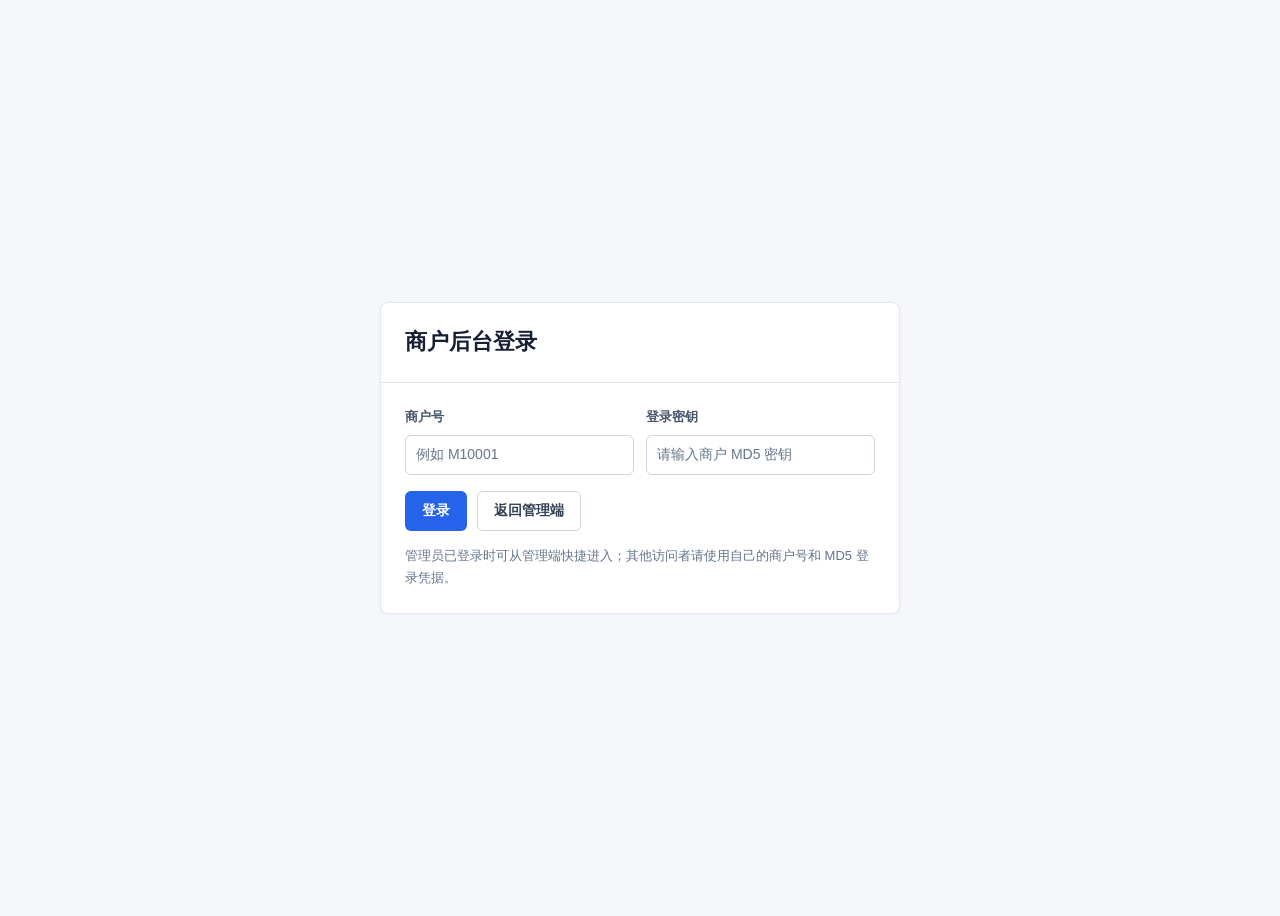
<file: src/main/resources/static/merchant.html>
<!doctype html>
<html lang="zh-CN">
<head>
  <meta charset="utf-8">
  <meta name="viewport" content="width=device-width, initial-scale=1">
  <title>商户后台</title>
  <style>
    :root {
      --bg: #f4f7fb;
      --panel: #fff;
      --text: #0f172a;
      --muted: #728197;
      --line: #e2e8f0;
      --primary: #1677ff;
      --success: #52c41a;
      --danger: #ff4d4f;
    }

    * {
      box-sizing: border-box;
    }

    body {
      margin: 0;
      background: var(--bg);
      color: var(--text);
      font-family: Inter, "Microsoft YaHei", system-ui, sans-serif;
    }

    .shell {
      min-height: 100vh;
      padding: 24px;
      max-width: 1600px;
      margin: 0 auto;
    }

    .topbar {
      display: flex;
      align-items: center;
      justify-content: space-between;
      gap: 16px;
      margin-bottom: 18px;
    }

    h1,
    h2,
    h3,
    p {
      margin: 0;
    }

    h1 {
      font-size: 24px;
      font-weight: 900;
    }

    h2 {
      font-size: 18px;
      font-weight: 900;
    }

    .muted {
      color: var(--muted);
      font-size: 13px;
      font-weight: 700;
    }

    .panel {
      border: 1px solid var(--line);
      border-radius: 8px;
      background: var(--panel);
      box-shadow: 0 18px 50px rgba(15, 23, 42, 0.06);
      overflow: hidden;
    }

    .panel-head {
      display: flex;
      align-items: center;
      justify-content: space-between;
      gap: 12px;
      padding: 16px 18px;
      border-bottom: 1px solid var(--line);
    }

    .panel-body {
      padding: 18px;
    }

    .login-wrap {
      display: grid;
      place-items: center;
      min-height: calc(100vh - 48px);
    }

    .login-panel {
      width: min(520px, 100%);
    }

    .form-grid {
      display: grid;
      grid-template-columns: repeat(2, minmax(0, 1fr));
      gap: 12px;
    }

    label {
      display: grid;
      gap: 7px;
      color: var(--muted);
      font-size: 13px;
      font-weight: 800;
    }

    input,
    textarea {
      width: 100%;
      min-height: 38px;
      border: 1px solid var(--line);
      border-radius: 7px;
      padding: 8px 10px;
      background: #fff;
      color: var(--text);
      font: inherit;
      font-size: 13px;
      font-weight: 700;
    }

    textarea {
      min-height: 130px;
      resize: vertical;
      line-height: 1.45;
      font-family: "Cascadia Mono", Consolas, monospace;
      font-weight: 650;
    }

    .wide {
      grid-column: 1 / -1;
    }

    .actions {
      display: flex;
      flex-wrap: wrap;
      gap: 10px;
      margin-top: 16px;
    }

    .btn {
      min-height: 36px;
      border: 0;
      border-radius: 7px;
      padding: 0 14px;
      background: var(--primary);
      color: #fff;
      font: inherit;
      font-size: 13px;
      font-weight: 850;
      cursor: pointer;
    }

    .btn.secondary {
      border: 1px solid var(--line);
      background: #fff;
      color: var(--text);
    }

    .dashboard {
      display: grid;
      gap: 18px;
    }

    .portal-card {
      display: grid;
      grid-template-columns: 220px minmax(0, 1fr);
      border: 1px solid var(--line);
      border-radius: 8px;
      background: #fff;
      overflow: hidden;
    }

    .portal-tabs {
      display: flex;
      flex-direction: column;
      gap: 8px;
      min-height: 520px;
      padding: 14px;
      border-right: 1px solid var(--line);
      background: #f8fafc;
    }

    .portal-tab {
      width: 100%;
      min-height: 54px;
      border: 0;
      border-radius: 7px;
      padding: 0 14px;
      background: transparent;
      color: #334155;
      font: inherit;
      font-size: 14px;
      font-weight: 800;
      text-align: left;
      cursor: pointer;
    }

    .portal-tab.active {
      background: var(--primary);
      color: #fff;
      box-shadow: 0 10px 24px rgba(22, 119, 255, 0.18);
    }

    .portal-content {
      min-width: 0;
    }

    .portal-section {
      padding: 24px 0;
      border-bottom: 1px dashed var(--line);
    }

    .portal-section:last-child {
      border-bottom: 0;
    }

    .section-title {
      margin: 0 0 18px 252px;
      color: #334155;
      font-size: 16px;
      font-weight: 900;
    }

    .api-row {
      display: grid;
      grid-template-columns: 220px minmax(0, 1fr);
      gap: 28px;
      align-items: start;
      margin-bottom: 14px;
      padding-right: 170px;
    }

    .api-label {
      padding-top: 10px;
      color: #475569;
      font-size: 14px;
      font-weight: 800;
      text-align: right;
    }

    .copy-field {
      display: grid;
      grid-template-columns: minmax(0, 1fr) 42px;
      align-items: stretch;
    }

    .copy-field input,
    .copy-field textarea,
    .api-select {
      border-radius: 4px 0 0 4px;
      border-color: #d5dde5;
      background: #eeeeef;
      color: #334155;
      font-weight: 650;
    }

    .copy-field textarea {
      min-height: 70px;
    }

    .copy-btn {
      border: 1px solid #d5dde5;
      border-left: 0;
      border-radius: 0 4px 4px 0;
      background: #edf2f6;
      color: #334155;
      font-size: 12px;
      font-weight: 900;
      cursor: pointer;
    }

    .api-select {
      width: 100%;
      min-height: 38px;
      border-radius: 4px;
      padding: 0 12px;
      font: inherit;
      font-size: 13px;
    }

    .api-actions {
      display: flex;
      flex-wrap: wrap;
      gap: 8px;
      margin-left: 252px;
      margin-top: 8px;
    }

    .btn.info {
      background: #18a8d8;
    }

    .btn.success {
      background: #22c55e;
    }

    .btn.warning {
      background: #ef4444;
    }

    .confirm-row {
      margin-left: 252px;
      width: min(720px, calc(100% - 420px));
    }

    .confirm-row .btn {
      width: 100%;
      background: #7465bd;
    }

    .merchant-qr-layout {
      display: grid;
      grid-template-columns: 260px minmax(0, 1fr);
      gap: 24px;
      align-items: start;
    }

    .merchant-qr-image {
      width: 240px;
      height: 240px;
      border: 1px solid var(--line);
      border-radius: 8px;
      background: #fff;
    }

    .merchant-qr-info {
      display: grid;
      gap: 14px;
    }

    .doc-section {
      padding: 24px;
      border-bottom: 1px dashed var(--line);
    }

    .doc-section:last-child {
      border-bottom: 0;
    }

    .doc-section h2 {
      margin-bottom: 12px;
    }

    .doc-section p {
      margin: 0 0 12px;
      color: #475569;
      font-size: 14px;
      font-weight: 700;
      line-height: 1.75;
    }

    .doc-grid {
      display: grid;
      grid-template-columns: repeat(2, minmax(0, 1fr));
      gap: 14px;
      margin: 14px 0;
    }

    .doc-card {
      border: 1px solid var(--line);
      border-radius: 8px;
      padding: 14px;
      background: #fbfcfe;
    }

    .doc-card span {
      display: block;
      color: var(--muted);
      font-size: 12px;
      font-weight: 800;
    }

    .doc-card strong {
      display: block;
      margin-top: 7px;
      overflow-wrap: anywhere;
      font-size: 14px;
      font-weight: 900;
    }

    .doc-table {
      margin: 12px 0 16px;
      border: 1px solid var(--line);
      border-radius: 8px;
      overflow: auto;
    }

    .doc-table table {
      min-width: 760px;
    }

    .doc-section code {
      padding: 2px 6px;
      border-radius: 5px;
      background: #eef6ff;
      color: #0f5bd8;
      font-family: "Cascadia Mono", Consolas, monospace;
      font-size: 12px;
      font-weight: 800;
    }

    .tab-pane {
      display: none;
    }

    .tab-pane.active {
      display: block;
    }

    .order-section {
      padding: 24px;
    }

    .order-section .section-title {
      margin: 0 0 18px;
    }

    .order-section .table-wrap {
      border: 1px solid var(--line);
      border-radius: 8px;
    }

    .portal-message {
      margin: 0 170px 18px 252px;
      color: #64748b;
      font-size: 13px;
      font-weight: 800;
    }

    .stats {
      display: grid;
      grid-template-columns: repeat(4, minmax(0, 1fr));
      gap: 14px;
    }

    .stat {
      min-height: 84px;
      padding: 14px;
      border: 1px solid var(--line);
      border-radius: 8px;
      background: #fbfcfe;
    }

    .stat span {
      display: block;
      color: var(--muted);
      font-size: 13px;
      font-weight: 800;
    }

    .stat strong {
      display: block;
      margin-top: 8px;
      font-size: 23px;
      font-weight: 900;
    }

    .table-wrap {
      overflow: auto;
    }

    table {
      width: 100%;
      border-collapse: collapse;
      font-size: 14px;
      font-weight: 750;
    }

    th,
    td {
      padding: 13px 16px;
      border-bottom: 1px solid var(--line);
      text-align: left;
      white-space: nowrap;
    }

    th {
      background: #fafafa;
      color: #334155;
      font-size: 13px;
      font-weight: 900;
    }

    .status {
      display: inline-flex;
      align-items: center;
      min-height: 26px;
      padding: 0 10px;
      border-radius: 999px;
      background: #f0fdf4;
      color: #22a807;
      font-size: 12px;
      font-weight: 900;
    }

    .status.pending {
      background: #f1f5f9;
      color: #64748b;
    }

    .docs {
      display: grid;
      gap: 14px;
    }

    pre {
      margin: 0;
      overflow: auto;
      padding: 14px;
      border: 1px solid var(--line);
      border-radius: 8px;
      background: #0f172a;
      color: #dbeafe;
      font-family: "Cascadia Mono", Consolas, monospace;
      font-size: 12px;
      line-height: 1.55;
    }

    .hidden {
      display: none !important;
    }

    .integration-head { padding: 28px; background: #f8fbff; border-bottom: 1px solid var(--line); }
    .integration-head h2 { margin: 8px 0 10px; font-size: 24px; }
    .integration-head p { max-width: 780px; color: #526176; line-height: 1.75; font-size: 14px; }
    .integration-badge { color: #1764ca; font-size: 12px; font-weight: 850; letter-spacing: .06em; }
    .integration-section { padding: 26px 28px; border-bottom: 1px solid var(--line); }
    .integration-section h3 { margin-bottom: 14px; font-size: 16px; }
    .integration-section p { margin: 10px 0; color: #526176; font-size: 13px; line-height: 1.8; }
    .integration-meta { display: grid; grid-template-columns: minmax(0, 2fr) minmax(0, 1fr); gap: 16px; }
    .integration-meta .wide { grid-column: 1 / -1; }
    .integration-steps { display: grid; grid-template-columns: repeat(3, minmax(0, 1fr)); gap: 14px; }
    .integration-step { padding: 18px; border: 1px solid var(--line); border-radius: 10px; }
    .integration-step strong { display: block; font-size: 14px; }
    .integration-step p { margin-bottom: 0; }
    .integration-downloads { display: flex; flex-wrap: wrap; gap: 10px; margin-top: 18px; }
    a.btn { display: inline-flex; align-items: center; justify-content: center; text-decoration: none; }
    .integration-table { overflow: auto; }
    .integration-table td { vertical-align: top; font-size: 13px; white-space: normal; min-width: 120px; font-weight: 500; line-height: 1.6; }
    .integration-table code { overflow-wrap: anywhere; }
    .integration-table th { white-space: normal; }
    .integration-note { padding: 14px 16px; background: #f1f6ff; border-left: 3px solid #1677ff; border-radius: 4px; }
    .integration-product { max-width: 480px; margin: 12px 0; }
    .integration-code { margin: 12px 0; }
    .integration-section details { padding: 14px 0; border-bottom: 1px solid var(--line); }
    .integration-section summary { font-size: 14px; font-weight: 750; cursor: pointer; }
    .integration-section ul, .integration-section ol { margin: 12px 0; padding-left: 22px; line-height: 1.9; font-size: 13px; color: #526176; }
    .integration-section .copy-field input { background: #f8fafc; }
    .integration-status { min-height: 22px; color: #1764ca !important; }

    @media (max-width: 1050px) {
      .integration-steps, .integration-meta { grid-template-columns: 1fr; }
      .integration-head, .integration-section { padding: 22px 18px; }
    }

    @media (max-width: 800px) {
      .shell {
        padding: 16px;
      }

      .topbar {
        align-items: flex-start;
        flex-direction: column;
      }

      .form-grid,
      .stats {
        grid-template-columns: 1fr;
      }

      .portal-card {
        grid-template-columns: 1fr;
      }

      .portal-tabs {
        min-height: auto;
        flex-direction: row;
        overflow-x: auto;
        border-right: 0;
        border-bottom: 1px solid var(--line);
      }

      .portal-tab {
        min-width: 120px;
        text-align: center;
      }

      .api-row {
        grid-template-columns: 1fr;
        gap: 8px;
        padding-right: 0;
      }

      .merchant-qr-layout {
        grid-template-columns: 1fr;
      }

      .doc-grid {
        grid-template-columns: 1fr;
      }

      .api-label {
        text-align: left;
      }

      .section-title,
      .api-actions,
      .confirm-row,
      .portal-message {
        width: auto;
        margin-left: 0;
        margin-right: 0;
      }
    }
    .portal-nav-label { padding: 14px 14px 4px; color: var(--muted); font-size: 12px; }
    .order-toolbar { display: flex; align-items: center; justify-content: space-between; gap: 16px; margin-bottom: 20px; }
    .order-toolbar .section-title { margin: 0 0 6px; }
    .order-filters { display: grid; grid-template-columns: minmax(180px, 2fr) repeat(3, minmax(130px, 1fr)) auto; gap: 12px; align-items: end; margin-bottom: 16px; }
    .order-filters select, .order-pagination select { min-height: 38px; border: 1px solid var(--line); border-radius: 7px; padding: 6px 10px; background: #fff; font: inherit; color: var(--text); }
    .order-summary { margin: 0 0 12px; font-size: 13px; color: var(--muted); }
    .order-pagination { display: flex; align-items: center; justify-content: space-between; flex-wrap: wrap; gap: 12px; margin-top: 16px; font-size: 13px; color: var(--muted); }
    .order-pagination-controls { display: flex; align-items: center; flex-wrap: wrap; gap: 10px; }
    .order-empty { padding: 48px 20px; text-align: center; white-space: normal; color: var(--muted); }
    .order-empty strong { display: block; color: var(--text); margin-bottom: 8px; }
    .order-feedback { margin: 0 0 16px; font-size: 13px; color: #b42318; }
    .amount-cell { text-align: right; font-variant-numeric: tabular-nums; }
    .order-number { display: inline-flex; align-items: center; gap: 6px; }
    .copy-order-btn { border: 0; background: transparent; color: var(--primary); padding: 4px; font: inherit; font-size: 12px; cursor: pointer; }
    .status.processing { background: #eff6ff; color: #175cd3; }
    .status.failed { background: #fff1f0; color: #b42318; }
    .status.refunded { background: #f4f3ff; color: #6941c6; }
    .status.frozen { background: #fffaeb; color: #b54708; }
    .credential-field { grid-template-columns: minmax(0, 1fr) auto 42px; }
    .credential-toggle { border: 1px solid #d5dde5; border-left: 0; background: #f8fafc; color: #334155; padding: 0 12px; font: inherit; font-size: 12px; cursor: pointer; }
    .btn:disabled, .copy-btn:disabled { cursor: not-allowed; opacity: .55; }
    @media (max-width: 1150px) { .order-filters { grid-template-columns: repeat(2, minmax(0, 1fr)); } }
    @media (max-width: 800px) {
      .portal-nav-label { display: none; }
      .order-toolbar { align-items: flex-start; }
      .order-filters { grid-template-columns: 1fr 1fr; }
      .order-filters .order-search { grid-column: 1 / -1; }
      .merchant-order-table thead { display: none; }
      .merchant-order-table, .merchant-order-table tbody { display: block; }
      .merchant-order-table tr:not(.order-empty-row) { display: grid; gap: 8px; padding: 16px; border-bottom: 1px solid var(--line); }
      .merchant-order-table td[data-label] { display: flex; align-items: baseline; justify-content: space-between; gap: 16px; padding: 0; border: 0; white-space: normal; overflow-wrap: anywhere; font-size: 13px; }
      .merchant-order-table td[data-label]::before { content: attr(data-label); flex-shrink: 0; color: var(--muted); font-weight: 400; }
      .merchant-order-table .order-number { min-width: 0; justify-content: flex-end; }
      .merchant-order-table .order-number span { overflow-wrap: anywhere; }
      .order-empty-row, .order-empty { display: block; }
    }
  </style>
  <link rel="stylesheet" href="ui-theme.css?v=20261026">
</head>
<body class="ui-merchant">
<main class="shell">
  <section id="loginView" class="login-wrap">
    <div class="panel login-panel">
      <div class="panel-head">
        <h1>商户后台登录</h1>
      </div>
      <div class="panel-body">
        <form id="loginForm">
          <div class="form-grid">
            <label>商户号<input id="loginMerchantId" autocomplete="username" required placeholder="例如 M10001"></label>
            <label>登录密钥<input id="loginMd5Key" type="password" autocomplete="current-password" placeholder="请输入商户 MD5 密钥"></label>
          </div>
          <div class="actions">
            <button class="btn" id="merchantLoginButton" type="submit">登录</button>
            <a class="btn secondary" href="./">返回管理端</a>
          </div>
          <p id="loginMessage" class="muted" role="status" aria-live="polite" style="margin-top:14px"></p>
          <p class="muted" style="margin-top:10px;line-height:1.7">管理员已登录时可从管理端快捷进入；其他访问者请使用自己的商户号和 MD5 登录凭据。</p>
        </form>
      </div>
    </div>
  </section>

  <section id="portalView" class="dashboard hidden">
    <header class="topbar">
      <div>
        <h1 id="merchantTitle">商户后台</h1>
        <p id="merchantSub" class="muted"></p>
      </div>
      <button class="btn secondary" id="logoutBtn" type="button">退出</button>
    </header>

    <section class="portal-card">
      <div class="portal-tabs">
        <div class="portal-nav-label">日常经营</div>
        <button class="portal-tab active" type="button" data-tab="orders" aria-current="page">订单列表</button>
        <button class="portal-tab" type="button" data-tab="qr">收款二维码</button>
        <div class="portal-nav-label">开发者中心</div>
        <button class="portal-tab" type="button" data-tab="api">网站接入</button>
        <button class="portal-tab" type="button" data-tab="credentials">密钥管理</button>
        <button class="portal-tab" type="button" data-tab="docs">开发文档</button>
      </div>

      <div class="portal-content">
        <div id="tab-api" class="tab-pane">
          <header class="integration-head">
            <span class="integration-badge">MERCHANT API · JSON / UTF-8</span>
            <h2>把支付接到自己的网站</h2>
            <p>下载服务端示例，先验证商户和签名，再创建订单。支付完成后，由平台通知你的网站服务器。</p>
            <div class="integration-downloads">
              <a id="sdkClientDownload" class="btn" download>下载 SDK</a>
              <a id="sdkExampleDownload" class="btn secondary" download>下载运行示例</a>
              <a id="apiDocDownload" class="btn secondary" download>下载完整文档</a>
              <button id="copyIntegrationChecklistBtn" class="btn secondary" type="button">复制接入清单</button>
            </div>
            <p id="integrationMessage" class="integration-status" role="status" aria-live="polite"></p>
          </header>
          <section class="integration-section">
            <h3>你的接入信息</h3>
            <div class="integration-meta">
              <label class="wide">商户 API 根地址（每个操作在后面追加路径）
                <div class="copy-field"><input id="apiBase" readonly><button class="copy-btn" type="button" data-copy-source="apiBase">复制</button></div>
              </label>
              <label>商户号<div class="copy-field"><input id="merchantApiId" readonly><button class="copy-btn" type="button" data-copy-source="merchantApiId">复制</button></div></label>
              <label>已开启签名方式<input id="integrationSignMode" readonly></label>
            </div>
            <p>所有接口由你的网站服务器发起 POST JSON 请求。MD5 与 RSA2 使用同一组接口，选择已开启的签名方式即可。密钥在“密钥管理”中单独配置。</p>
          </section>
          <section class="integration-section">
            <h3>从检查接入到确认到账</h3>
            <div class="integration-steps">
              <div class="integration-step"><strong>1 · 在服务器验证接入</strong><p>安装 Node.js 20.6 或更新版本，将两个示例文件放入同一目录。配置环境变量，运行 check；此操作不创建订单、不扣款。</p></div>
              <div class="integration-step"><strong>2 · 用自己的网站订单支付</strong><p>选择当前商户可用的支付产品，填写唯一订单号、金额和你的网站通知地址，运行 pay。</p></div>
              <div class="integration-step"><strong>3 · 验签后更新订单</strong><p>处理平台通知，核对商户、订单和金额，并幂等更新业务订单。用 query 查询最终状态。</p></div>
            </div>
            <label class="integration-product">当前配置可用的支付产品<select id="integrationProduct" class="api-select"><option value="">正在读取通道配置…</option></select></label>
            <p id="integrationProductsMessage">产品列表以当前商户绑定且启用的支付通道为准。</p>
            <p class="integration-note">先使用下方 check 命令检查接入。示例中的金额和通知地址需要换成你自己网站的配置；页面不会替你发起支付。</p>
            <h3 style="margin-top:20px">服务器配置示例</h3>
            <p>以下为 .env 文件内容，保存到你自己服务器的示例目录。占位凭据必须替换；接入清单与下载文件都不包含你的密钥。</p>
            <pre id="integrationEnv" class="integration-code"></pre>
            <p>RSA2 模式使用商户私钥文件签请求，使用平台公钥文件验签平台响应。先在“密钥管理”确认已开启 RSA2。</p>
            <pre id="integrationRsaEnv" class="integration-code"></pre>
            <pre class="integration-code">node --env-file=.env merchant-example.mjs check
node --env-file=.env merchant-example.mjs pay ./pay.json
node --env-file=.env merchant-example.mjs query ./query.json</pre>
            <p>运行示例会自动生成 timestamp、nonce 和签名。check 成功后，再根据“开发文档”填写 pay.json；查看返回的 data.status 判断订单状态。</p>
          </section>
          <section class="integration-section">
            <h3>完整接口地址</h3>
            <div class="integration-table"><table><thead><tr><th>操作</th><th>请求地址</th><th>用途</th></tr></thead><tbody id="integrationEndpoints"></tbody></table></div>
          </section>
        </div>

        <div id="tab-credentials" class="tab-pane">
          <div class="portal-section">
            <h2 class="section-title">服务端签名凭据</h2>
            <p class="portal-message">将凭据配置在你自己的网站服务器。重置或重新生成后，原凭据立即失效。</p>
          </div>

          <div class="portal-section">
            <h2 class="section-title">MD5 签名</h2>
            <div class="api-row">
              <div class="api-label">商户MD5密钥</div>
              <div class="copy-field credential-field"><input id="md5Key" readonly aria-label="商户 MD5 密钥"><button class="credential-toggle" type="button" data-secret-toggle="md5Key" aria-pressed="false">查看</button><button class="copy-btn" type="button" data-copy-source="md5Key">复制</button></div>
            </div>
            <div class="api-actions">
              <button class="btn info" id="showV1DocBtn" type="button">MD5 配置说明</button>
              <button class="btn warning" id="resetMd5Btn" type="button">重置商户MD5密钥</button>
            </div>
          </div>

          <div class="portal-section">
            <h2 class="section-title">RSA2 签名</h2>
            <div class="api-row">
              <div class="api-label">平台公钥</div>
              <div class="copy-field"><textarea id="platformPublicKey" readonly></textarea><button class="copy-btn" type="button" data-copy-source="platformPublicKey">复制</button></div>
            </div>
            <div class="api-row">
              <div class="api-label">商户公钥</div>
              <div class="copy-field"><textarea id="rsaPublicKey" readonly></textarea><button class="copy-btn" type="button" data-copy-source="rsaPublicKey">复制</button></div>
            </div>
            <div class="api-row">
              <div class="api-label">商户私钥</div>
              <div class="copy-field credential-field"><textarea id="rsaPrivateKey" readonly aria-label="商户私钥"></textarea><button class="credential-toggle" type="button" data-secret-toggle="rsaPrivateKey" aria-pressed="false">查看</button><button class="copy-btn" type="button" data-copy-source="rsaPrivateKey">复制</button></div>
            </div>
            <div class="api-actions">
              <button class="btn info" id="showV2DocBtn" type="button">RSA2 配置说明</button>
              <button class="btn success" id="generateRsaBtn" type="button">生成商户RSA密钥对</button>
            </div>
          </div>

          <div class="portal-section">
            <h2 class="section-title">签名方式开关设置：</h2>
            <div class="api-row">
              <div class="api-label">签名方式开关</div>
              <select id="signMode" class="api-select">
                <option value="MD5_RSA2">开启MD5+RSA签名（兼容模式）</option>
                <option value="MD5">仅开启MD5签名</option>
                <option value="RSA2">仅开启RSA2签名</option>
              </select>
            </div>
            <p id="apiMessage" class="portal-message" role="status" aria-live="polite"></p>
            <div class="confirm-row"><button class="btn" id="saveSignModeBtn" type="button">确定修改</button></div>
          </div>
        </div>

        <div id="tab-qr" class="tab-pane">
          <div class="order-section">
            <h2 class="section-title">收款二维码</h2>
            <div class="merchant-qr-layout">
              <img id="merchantQrImage" class="merchant-qr-image" alt="商户收款二维码">
              <div class="merchant-qr-info">
                <p class="muted">客户扫码后进入商户收银台，只需要输入金额，系统会按商户可用支付通道自动路由。</p>
                <label>收银台链接
                  <div class="copy-field"><input id="merchantCashierUrl" readonly><button class="copy-btn" type="button" data-copy-source="merchantCashierUrl">复制</button></div>
                </label>
                <div class="actions">
                  <button class="btn" id="openMerchantCashierBtn" type="button">打开收银台</button>
                </div>
              </div>
            </div>
          </div>
        </div>

        <div id="tab-orders" class="tab-pane active">
          <div class="order-section">
            <div class="order-toolbar"><div><h2 class="section-title">订单列表</h2><p class="muted">查看收款记录，核对每笔交易状态。</p></div><button class="btn secondary" id="refreshMerchantOrders" type="button">刷新</button></div>
            <div class="order-filters">
              <label class="order-search">订单搜索<input id="merchantOrderSearch" type="search" placeholder="订单号、交易号或通道" autocomplete="off"></label>
              <label>订单状态<select id="merchantOrderStatus"><option value="">全部状态</option><option value="COMPLETED">已完成</option><option value="UNPAID">未支付</option><option value="PROCESSING">处理中</option><option value="FROZEN">冻结中</option><option value="UNFROZEN">已解冻</option><option value="PARTIALLY_REFUNDED">部分退款</option><option value="REFUNDED">已退款</option><option value="CLOSED">已关闭</option><option value="FAILED">失败</option></select></label>
              <label>开始日期<input id="merchantOrderStart" type="date"></label>
              <label>结束日期<input id="merchantOrderEnd" type="date"></label>
              <button class="btn secondary" id="resetMerchantOrderFilters" type="button">重置</button>
            </div>
            <p id="merchantOrderFeedback" class="order-feedback" role="status" aria-live="polite" hidden></p>
            <p id="merchantOrderSummary" class="order-summary" role="status" aria-live="polite"></p>
            <div class="table-wrap">
              <table class="merchant-order-table">
                <thead>
                <tr>
                  <th>订单号</th>
                  <th>支付平台交易号</th>
                  <th>通道</th>
                  <th>类型</th>
                  <th class="amount-cell">金额</th>
                  <th>状态</th>
                  <th>时间</th>
                </tr>
                </thead>
                <tbody id="portalOrders"></tbody>
              </table>
            </div>
            <div class="order-pagination"><span id="merchantOrderPageInfo"></span><div class="order-pagination-controls"><label>每页<select id="merchantOrderPageSize"><option value="10">10 条</option><option value="20">20 条</option><option value="50">50 条</option></select></label><button class="btn secondary" id="merchantOrdersPrevious" type="button">上一页</button><button class="btn secondary" id="merchantOrdersNext" type="button">下一页</button></div></div>
          </div>
        </div>

        <div id="tab-docs" class="tab-pane">
          <header class="integration-head">
            <span class="integration-badge">INTEGRATION GUIDE</span>
            <h2>服务端接入说明</h2>
            <p>以下字段与商户 JSON API 一致。可下载运行示例来完成签名、发送请求与验签响应；不要把商户私钥放入网页脚本。</p>
          </header>
          <section class="integration-section">
            <h3>先检查签名与通道配置</h3>
            <p><code>POST <span id="docCheckUrl"></span></code>。只校验接入信息，不创建订单、不扣款。</p>
            <pre id="docCheckExample" class="integration-code"></pre>
            <p>返回的 data 包含 merchantId、serverTime、signMode、channelIds 和 readiness。查看 readiness.availableChannelCount、availableChannelIds、products 确认商户可用配置；数量为 0 时，请联系平台配置通道。</p>
            <p>readiness.configurationWarnings 列出需要平台处理的通道配置问题；出现 GATEWAY_CALLBACK_NOT_CONFIGURED 时，请让平台管理员配置网关支付回调地址后重新检查。</p>
          </section>
          <section class="integration-section">
            <h3>创建支付订单</h3>
            <p><code>POST <span id="docPayUrl"></span></code>。下方是完整签名请求的结构预览；SDK 的 pay.json 只需业务字段，签名字段由 SDK 自动生成。</p>
            <div class="integration-table"><table><thead><tr><th>字段</th><th>要求</th></tr></thead><tbody>
              <tr><td>product</td><td>必填。选择“网站接入”页列出的当前可用产品。</td></tr>
              <tr><td>outTradeNo / subject</td><td>必填。自己网站的唯一订单号与订单标题。</td></tr>
              <tr><td>totalAmount</td><td>必填。单位元，至少 0.01。SDK 使用两位小数的字符串，例如 "1.00"。</td></tr>
              <tr><td>notifyUrl</td><td>填写你自己网站可接收通知的服务器地址，如 https://merchant.example/payments/notify。</td></tr>
              <tr><td>returnUrl</td><td>客户付款后的页面返回地址。页面跳转本身不能作为支付成功依据。</td></tr>
              <tr><td>merchantId / signType / timestamp / nonce / sign</td><td>每次请求必填。由 SDK 生成，signType 必须在商户已开启的范围内。</td></tr>
            </tbody></table></div>
            <pre id="docPayExample" class="integration-code"></pre>
            <p id="docProductNote"></p>
            <details><summary>pay.json：可供运行示例读取的业务参数</summary><pre id="docPayBusinessExample" class="integration-code"></pre></details>
          </section>
          <section class="integration-section">
            <h3>查询、关闭与退款</h3>
            <p>三个接口都需要 outTradeNo 或 tradeNo 至少一个，只能操作当前商户的订单。两个编号同时提供时，必须属于同一笔订单。建议保留自己网站的 outTradeNo 便于核对。</p>
            <details open><summary>查询订单 · POST <span id="docQueryUrl"></span></summary><pre id="docQueryExample" class="integration-code"></pre></details>
            <details><summary>关闭未支付订单 · POST <span id="docCancelUrl"></span></summary><pre id="docCancelExample" class="integration-code"></pre></details>
            <details><summary>申请退款 · POST <span id="docRefundUrl"></span></summary><p>退款金额 refundAmount 使用两位小数字符串。同一笔退款保持同一 outRequestNo；需要再次申请不同退款时使用新的请求号。</p><pre id="docRefundExample" class="integration-code"></pre></details>
            <p>下方业务参数可分别保存到 query.json、cancel.json、refund.json，运行同名命令。每次请求由 SDK 生成新的 timestamp 与 nonce。</p>
          </section>
          <section class="integration-section">
            <h3>读取并验证平台响应</h3>
            <p>先检查 HTTP 状态并验签，再读取 data。外层 code=SUCCESS 仅表示请求处理成功；支付是否成功必须查看 data.status。</p>
            <pre id="docResponseExample" class="integration-code"></pre>
            <div class="integration-table"><table><thead><tr><th>路径</th><th>含义</th></tr></thead><tbody>
              <tr><td>code / message</td><td>商户接口处理结果。错误响应可能只有这两个字段及校验详情，并不包含签名。</td></tr>
              <tr><td>data.status</td><td>当前操作的网关状态。普通支付经核对为 SUCCESS 才可作为收款依据；退款 SUCCESS 表示退款成功，预授权冻结成功也不代表收款。CREATED / PAYING / PENDING / UNKNOWN 需要继续核对；FAILED / CLOSED 不能当作已付款。</td></tr>
              <tr><td>data.outTradeNo / data.tradeNo</td><td>商户订单号与支付平台交易号。</td></tr>
              <tr><td>data.qrCode / data.redirectUrl / data.redirectHtml</td><td>按产品返回二维码内容、跳转链接或支付表单。APP 产品也可能使用 data.raw.order_string。</td></tr>
              <tr><td>timestamp / signType / sign</td><td>平台响应签名。SDK 会请求可跨语言验签的响应格式并自动校验。</td></tr>
            </tbody></table></div>
          </section>
          <section class="integration-section">
            <h3>接收平台支付通知</h3>
            <p>平台向你提供的 notifyUrl 发起 POST，Content-Type 为 application/x-www-form-urlencoded; charset=UTF-8。下面展示表单解码后的 camelCase 字段；此通知由本平台重新签名。</p>
            <pre id="docCallbackExample" class="integration-code"></pre>
            <ol>
              <li>先按表单解码，使用 signType 指定的方式验证除 sign 外的完整参数。</li>
              <li>MD5 使用商户密钥验签；RSA2 使用平台公钥验签。通知签名方式可能与原请求不同，以通知的 signType 为准。</li>
              <li>核对 merchantId、outTradeNo、tradeNo、totalAmount 与本地订单。仅 status=COMPLETED 可作为普通支付完成依据；tradeStatus 保留上游支付状态，其他状态不能直接发货。</li>
              <li>按订单号幂等更新业务，确认处理完成后返回 HTTP 2xx，纯文本正文 success。重复通知也应安全处理。</li>
            </ol>
            <p>notifyTime 是通知时间；通知不含请求用的 nonce。不要把商户请求的 timestamp / nonce 校验规则套到回调上。未及时收到通知时，可调用 query 核对订单。</p>
            <p>未收到 HTTP 2xx 和正文 success 确认的通知会记录并重试。重试可能重复到达，请始终按商户订单号幂等处理。</p>
          </section>
          <section class="integration-section">
            <h3>签名与金额规则</h3>
            <p>每次请求都必须签名。SDK 保持现有商户请求签名规则，并为响应使用 X-Merchant-Response-Signature: canonical-v1。MD5 与 RSA2 都通过同一个 API 根地址调用。</p>
            <ul>
              <li>递归移除 sign、null 及对象中的空白字符串；对象字段按名称排序。signType、false、0、空对象和空数组仍参与签名。</li>
              <li>数组保留顺序并移除 null。对象和数组使用紧凑 JSON；顶层用 key=value 以 &amp; 连接，签名前不做 URL 编码。</li>
              <li>MD5：UTF-8 编码的签名原文后直接拼接商户 MD5 密钥，计算 MD5。RSA2：商户私钥使用 SHA256withRSA 签名并 Base64 编码。</li>
              <li>timestamp 支持 ISO 8601 UTC、10 位秒或 13 位毫秒时间戳，允许前后 15 分钟误差。每个请求使用新的 nonce。</li>
              <li>金额保持两位小数字符串。扩展参数中的小数也使用字符串，避免不同语言的数字序列化改变签名。</li>
            </ul>
            <p>完整规范、字段说明和跨语言规则见下载文档。请直接使用 SDK 的签名及响应校验逻辑，避免自行拼接产生差异。</p>
          </section>
          <section class="integration-section">
            <h3>接入失败时，按返回信息排查</h3>
            <div class="integration-table"><table><thead><tr><th>现象</th><th>检查项</th></tr></thead><tbody>
              <tr><td>404 / 返回 HTML</td><td>使用“网站接入”中的完整地址，检查域名、部署前缀和 /merchant-api 路径；请求使用 POST JSON。</td></tr>
              <tr><td>signature verification failed</td><td>核对商户号、商户密钥和 signType；检查金额小数位、扩展 JSON 及签名前后的字段是否一致。不要使用支付宝或抖音商户的上游密钥。</td></tr>
              <tr><td>timestamp is expired / nonce has already been used</td><td>同步服务器时间；每次调用生成新 nonce 和当前 timestamp，再重新签名。业务订单号仍保持原值。</td></tr>
              <tr><td>Sign type is not enabled</td><td>检查“密钥管理”中已开启的签名方式；RSA2 请求用商户私钥，平台响应验签用平台公钥。</td></tr>
              <tr><td>check 可用通道数量为 0 / 无匹配通道</td><td>核对商户绑定通道、通道启用状态、产品及金额范围。check 不创建订单，可在调整配置后再次检查。</td></tr>
              <tr><td>外层 SUCCESS，但客户尚未付款</td><td>读取 data.status，并展示产品对应的支付链接或二维码；继续查单或等待通知。</td></tr>
              <tr><td>未收到通知 / 重复通知</td><td>检查 notifyUrl 是否是你网站的公网服务端地址，支持 POST 表单；验签、幂等处理后返回 2xx 和 success。需要确认时主动查单。</td></tr>
            </tbody></table></div>
          </section>
        </div>
      </div>
    </section>
  </section>
</main>

<script src="merchant-integration.js"></script>
<script>
  const $ = (id) => document.getElementById(id);
  const params = new URLSearchParams(location.search);
  let currentPortal = null;
  let integrationProducts = [];
  let channelLoadSequence = 0;
  let merchantOrders = [];
  let merchantOrdersPage = 1;
  let merchantOrdersRequest = 0;
  let merchantLoginPending = false;
  const credentialValues = { md5Key: "", rsaPrivateKey: "" };

  function json(value) {
    return JSON.stringify(value, null, 2);
  }

  async function request(path, options = {}) {
    if (path.startsWith("/api/v1/")) path = dynamicApiBase(currentPortal?.apiBase) + path.slice("/api/v1".length);
    const response = await fetch(path, {
      headers: { "Content-Type": "application/json; charset=utf-8" },
      ...options
    });
    const text = await response.text();
    let data = text;
    try {
      data = text ? JSON.parse(text) : {};
    } catch (ignored) {
      data = text;
    }
    if (!response.ok) throw data;
    return data;
  }

  function statusClass(status) {
    if (["COMPLETED", "SUCCESS"].includes(status)) return "status";
    if (["PROCESSING", "PENDING", "PAYING", "CREATED"].includes(status)) return "status processing";
    if (["FAILED", "FAILURE"].includes(status)) return "status failed";
    if (["REFUNDED", "PARTIALLY_REFUNDED"].includes(status)) return "status refunded";
    if (status === "FROZEN") return "status frozen";
    return "status pending";
  }

  function setCredentialValue(sourceId, value) {
    credentialValues[sourceId] = String(value || "");
    $(sourceId).value = value ? "••••••••••••••••" : "";
    const button = document.querySelector(`[data-secret-toggle="${sourceId}"]`);
    if (button) {
      button.setAttribute("aria-pressed", "false");
      button.textContent = "查看";
      button.disabled = !value;
    }
  }

  function toggleCredential(sourceId) {
    const button = document.querySelector(`[data-secret-toggle="${sourceId}"]`);
    if (!button || !credentialValues[sourceId]) return;
    const reveal = button.getAttribute("aria-pressed") !== "true";
    $(sourceId).value = reveal ? credentialValues[sourceId] : "••••••••••••••••";
    button.setAttribute("aria-pressed", String(reveal));
    button.textContent = reveal ? "隐藏" : "查看";
  }

  async function copyValue(sourceId) {
    const element = $(sourceId);
    const text = Object.hasOwn(credentialValues, sourceId) ? credentialValues[sourceId] : element?.value || element?.textContent || "";
    if (!text) return;
    try {
      if (!navigator.clipboard?.writeText) throw new Error();
      await navigator.clipboard.writeText(text);
      $("apiMessage").textContent = "已复制";
      $("integrationMessage").textContent = "已复制";
    } catch (_) {
      if (Object.hasOwn(credentialValues, sourceId)) {
        $("apiMessage").textContent = "未能自动复制，请先点击“查看”，再手动复制。";
      } else {
        element?.select?.();
        $("integrationMessage").textContent = "未能自动复制，请选中文字后复制。";
      }
    }
  }

  function switchTab(tab) {
    document.querySelectorAll(".portal-tab").forEach((button) => {
      button.classList.toggle("active", button.dataset.tab === tab);
      if (button.dataset.tab === tab) button.setAttribute("aria-current", "page");
      else button.removeAttribute("aria-current");
    });
    document.querySelectorAll(".tab-pane").forEach((pane) => {
      pane.classList.toggle("active", pane.id === `tab-${tab}`);
    });
    if (tab !== "credentials") {
      for (const key of Object.keys(credentialValues)) setCredentialValue(key, credentialValues[key]);
    }
  }

  function dynamicApiBase(fallback = "") {
    return MerchantIntegration.apiRoot(fallback, window.location.href);
  }

  function merchantCashierUrl(merchantId) {
    return `${MerchantIntegration.assetUrl(dynamicApiBase(currentPortal?.apiBase), "cashier.html")}?merchantId=${encodeURIComponent(merchantId)}`;
  }

  function updateMerchantFields(merchant, apiBase) {
    const apiRoot = dynamicApiBase(apiBase);
    $("merchantTitle").textContent = merchant.name;
    $("merchantSub").textContent = `${merchant.merchantId} · 费率 ${merchant.feeRateText}`;
    $("apiBase").value = `${apiRoot}/merchant-api`;
    $("merchantApiId").value = merchant.merchantId;
    setCredentialValue("md5Key", merchant.md5Key);
    $("platformPublicKey").value = merchant.platformPublicKey || "";
    $("rsaPublicKey").value = merchant.rsa2PublicKey || "";
    setCredentialValue("rsaPrivateKey", merchant.rsa2PrivateKey);
    $("signMode").value = merchant.signMode || "MD5_RSA2";
    const cashierUrl = merchantCashierUrl(merchant.merchantId);
    $("merchantCashierUrl").value = cashierUrl;
    $("merchantCashierUrl").setAttribute("value", cashierUrl);
    $("merchantQrImage").src = `${apiRoot}/merchants/${encodeURIComponent(merchant.merchantId)}/cashier-qr?t=${Date.now()}`;
    updateDeveloperDocs(merchant, apiRoot);
  }

  function escapeHtml(value) {
    return String(value ?? "").replace(/[&<>"']/g, character => ({ "&": "&amp;", "<": "&lt;", ">": "&gt;", '"': "&quot;", "'": "&#39;" }[character]));
  }

  function updateDeveloperDocs(merchant, apiRoot) {
    const selectedProduct = $("integrationProduct").value;
    $("integrationSignMode").value = merchant.signMode || "MD5_RSA2";
    $("sdkClientDownload").href = MerchantIntegration.assetUrl(apiRoot, "sdk/merchant-client.mjs");
    $("sdkExampleDownload").href = MerchantIntegration.assetUrl(apiRoot, "sdk/merchant-example.mjs");
    $("apiDocDownload").href = MerchantIntegration.assetUrl(apiRoot, "docs/merchant-api.md");
    const endpointList = MerchantIntegration.endpoints(apiRoot);
    $("integrationEndpoints").innerHTML = endpointList.map(item => `<tr><td>${escapeHtml(item.name)}</td><td><code>${item.method} ${escapeHtml(item.url)}</code></td><td>${escapeHtml(item.description)}</td></tr>`).join("");
    for (const item of endpointList) $("doc" + item.operation[0].toUpperCase() + item.operation.slice(1) + "Url").textContent = item.url;
    const type = MerchantIntegration.signType(merchant);
    const baseConfig = `MERCHANT_API_BASE=${apiRoot}/merchant-api\nMERCHANT_ID=${merchant.merchantId}`;
    $("integrationEnv").textContent = `${baseConfig}\nSIGN_TYPE=${type}\n${type === "RSA2" ? "MERCHANT_PRIVATE_KEY_FILE=./merchant-private.pem\nPLATFORM_PUBLIC_KEY_FILE=./platform-public.pem" : "MERCHANT_MD5_KEY=替换为自己的商户MD5密钥"}`;
    $("integrationRsaEnv").textContent = "# 使用 RSA2 时替换签名配置\nSIGN_TYPE=RSA2\nMERCHANT_PRIVATE_KEY_FILE=./merchant-private.pem\nPLATFORM_PUBLIC_KEY_FILE=./platform-public.pem";
    const previews = MerchantIntegration.examples(merchant, selectedProduct);
    for (const name of ["check", "pay"]) $("doc" + name[0].toUpperCase() + name.slice(1) + "Example").textContent = json(previews[name]);
    for (const name of ["query", "cancel", "refund"]) {
      const { merchantId, signType, timestamp, nonce, sign, ...business } = previews[name];
      $("doc" + name[0].toUpperCase() + name.slice(1) + "Example").textContent = json(business);
    }
    const { merchantId, signType, timestamp, nonce, sign, ...payBusiness } = previews.pay;
    $("docPayBusinessExample").textContent = json(payBusiness);
    $("docProductNote").textContent = !selectedProduct ? "请先确认商户可用通道和支付产品，再创建订单。"
      : selectedProduct.includes("JSAPI") ? "此产品还需要用户身份参数 buyerId、buyerOpenId 或 authCode；请按完整文档填写。"
      : selectedProduct === "ALIPAY_PAYMENT_CODE" ? "此产品还必须填写顾客付款码 authCode。"
      : selectedProduct.includes("PREAUTH") ? "此产品为预授权，冻结结果不等于订单收款成功，请按预授权业务流程处理。"
      : "展开下方“pay.json”并保存其中的业务参数，再运行服务端示例。通知地址必须替换为你自己网站的服务器地址。";
    $("docResponseExample").textContent = json({ code: "SUCCESS", message: "OK", data: { channelId: "示例通道", status: "PENDING", outTradeNo: "你的网站订单号", tradeNo: "支付平台交易号", qrCode: "按产品返回的支付内容" }, timestamp: new Date().toISOString(), signType: type, sign: "平台生成的响应签名" });
    $("docCallbackExample").textContent = json({ merchantId: merchant.merchantId, outTradeNo: "你的网站订单号", tradeNo: "支付平台交易号", channelId: "示例通道", productName: "所选支付产品", totalAmount: "1.00", tradeStatus: "上游成功状态", status: "COMPLETED", notifyTime: new Date().toISOString(), signType: type, sign: "平台生成的通知签名" });
  }

  async function loadIntegrationProducts() {
    const sequence = ++channelLoadSequence;
    const portal = currentPortal;
    if (!portal) return;
    try {
      const channels = await request("/api/v1/channels");
      if (sequence !== channelLoadSequence || currentPortal !== portal) return;
      integrationProducts = MerchantIntegration.availableProducts(portal.merchant, channels);
      const previous = $("integrationProduct").value;
      $("integrationProduct").innerHTML = integrationProducts.length
        ? integrationProducts.map(product => `<option value="${escapeHtml(product)}">${escapeHtml(product)}</option>`).join("")
        : '<option value="">暂无已绑定且启用的支付产品</option>';
      $("integrationProduct").value = integrationProducts.includes(previous) ? previous
        : ["ALIPAY_PAGE", "ALIPAY_WAP", "DOUYIN_H5", "DOUYIN_NATIVE", "ALIPAY_F2F"].find(product => integrationProducts.includes(product)) || integrationProducts[0] || "";
      $("integrationProductsMessage").textContent = integrationProducts.length
        ? `当前配置共 ${integrationProducts.length} 种产品。请先运行 check，确认签名和通道配置；实际支付还受通道金额范围等规则约束。`
        : "当前未找到已绑定且启用的支付产品。请运行 check 并联系平台核对通道配置。";
      updateDeveloperDocs(portal.merchant, dynamicApiBase(portal.apiBase));
    } catch (_) {
      if (sequence !== channelLoadSequence || currentPortal !== portal) return;
      integrationProducts = [];
      $("integrationProduct").innerHTML = '<option value="">产品配置读取失败</option>';
      $("integrationProductsMessage").textContent = "暂时无法读取通道配置，请运行服务器 check 命令核对，或重新登录后重试。";
      updateDeveloperDocs(portal.merchant, dynamicApiBase(portal.apiBase));
    }
  }

  function formatMerchantAmount(value) {
    const text = String(value ?? "").trim();
    const match = text.match(/^([¥￥]?\s*)(-?)(\d+)(?:\.(\d{1,2}))?$/);
    if (!match) return text || "—";
    return `${match[1].trim() || "¥"}${match[2]}${match[3].replace(/\B(?=(\d{3})+(?!\d))/g, ",")}.${(match[4] || "").padEnd(2, "0")}`;
  }

  function merchantOrderPage(orders, filters, page, pageSize) {
    const query = String(filters.query || "").trim().toLowerCase();
    const filtered = orders.filter(order => {
      const matchesQuery = !query || [order.outTradeNo, order.tradeNo, order.channelId].some(value => String(value || "").toLowerCase().includes(query));
      const selectedStatus = filters.status;
      const matchesStatus = !selectedStatus || order.status === selectedStatus
        || (selectedStatus === "COMPLETED" && order.status === "SUCCESS")
        || (selectedStatus === "PROCESSING" && ["PENDING", "PAYING", "CREATED"].includes(order.status));
      const day = String(order.createdAt || "").slice(0, 10);
      if ((filters.start || filters.end) && !/^\d{4}-\d{2}-\d{2}$/.test(day)) return false;
      return matchesQuery && matchesStatus && (!filters.start || day >= filters.start) && (!filters.end || day <= filters.end);
    });
    const size = [10, 20, 50].includes(Number(pageSize)) ? Number(pageSize) : 10;
    const pages = Math.max(1, Math.ceil(filtered.length / size));
    const current = Math.max(1, Math.min(Number(page) || 1, pages));
    return { rows: filtered.slice((current - 1) * size, current * size), total: filtered.length, pages, page: current, pageSize: size };
  }

  function renderOrders(orders) {
    merchantOrders = Array.isArray(orders) ? orders : [];
    renderMerchantOrders();
    if (!Array.isArray(orders)) showMerchantOrderError("订单数据暂时无法读取，请点击刷新重试。");
  }

  function renderMerchantOrders() {
    const filters = { query: $("merchantOrderSearch").value, status: $("merchantOrderStatus").value, start: $("merchantOrderStart").value, end: $("merchantOrderEnd").value };
    const invalidRange = filters.start && filters.end && filters.start > filters.end;
    const result = merchantOrderPage(merchantOrders, filters, merchantOrdersPage, $("merchantOrderPageSize").value);
    merchantOrdersPage = result.page;
    $("merchantOrderFeedback").hidden = !invalidRange;
    $("merchantOrderFeedback").textContent = invalidRange ? "开始日期不能晚于结束日期，请调整日期范围。" : "";
    const rows = result.rows;
    $("portalOrders").innerHTML = rows.length ? rows.map((order) => `
      <tr>
        <td data-label="订单号"><span class="order-number"><span>${escapeHtml(order.outTradeNo)}</span><button class="copy-order-btn" type="button" data-copy-order="${escapeHtml(order.outTradeNo)}" aria-label="复制订单号">复制</button></span></td>
        <td data-label="交易号">${escapeHtml(order.tradeNo || "-")}</td>
        <td data-label="通道">${escapeHtml(order.channelId || "-")}</td>
        <td data-label="类型">${escapeHtml(order.productName)}</td>
        <td data-label="金额" class="amount-cell">${escapeHtml(formatMerchantAmount(order.amountText))}</td>
        <td data-label="状态"><span class="${statusClass(order.status)}">${escapeHtml(order.statusText || order.status || "待确认")}</span></td>
        <td data-label="时间">${escapeHtml(order.createdAt)}</td>
      </tr>
    `).join("") : `<tr class="order-empty-row"><td class="order-empty" colspan="7"><strong>${merchantOrders.length ? "没有符合条件的订单" : "暂无订单"}</strong>${merchantOrders.length ? "调整筛选条件或点击重置查看全部记录。" : "收到第一笔订单后，交易记录会显示在这里。"}</td></tr>`;
    $("merchantOrderSummary").textContent = `共 ${result.total} 笔订单${result.total !== merchantOrders.length ? ` · 已从 ${merchantOrders.length} 笔记录中筛选` : ""}`;
    $("merchantOrderPageInfo").textContent = result.total ? `第 ${result.page} / ${result.pages} 页` : "暂无记录";
    $("merchantOrdersPrevious").disabled = result.page <= 1;
    $("merchantOrdersNext").disabled = result.page >= result.pages;
  }

  function showMerchantOrderError(message) {
    $("merchantOrderFeedback").textContent = message;
    $("merchantOrderFeedback").hidden = false;
    if (!merchantOrders.length) $("portalOrders").innerHTML = '<tr class="order-empty-row"><td class="order-empty" colspan="7"><strong>暂时无法加载订单</strong>请点击右上角“刷新”重试。</td></tr>';
  }

  async function refreshMerchantOrders() {
    const portal = currentPortal;
    if (!portal) return;
    const sequence = ++merchantOrdersRequest;
    const button = $("refreshMerchantOrders");
    button.disabled = true;
    button.textContent = "刷新中…";
    $("portalOrders").setAttribute("aria-busy", "true");
    try {
      const data = await request("/api/v1/merchant-portal/login", { method: "POST", body: JSON.stringify({ merchantId: portal.merchant.merchantId, md5Key: portal.merchant.md5Key || "", demoLogin: false }) });
      if (sequence !== merchantOrdersRequest || currentPortal !== portal) return;
      if (!Array.isArray(data.orders)) throw new Error("订单数据不完整");
      currentPortal.orders = data.orders;
      renderOrders(data.orders);
    } catch (_) {
      if (sequence !== merchantOrdersRequest || currentPortal !== portal) return;
      showMerchantOrderError(merchantOrders.length ? "暂时无法更新订单，当前显示上次加载的记录。请稍后重试。" : "订单加载失败，请稍后重试。");
    } finally {
      if (sequence === merchantOrdersRequest) {
        button.disabled = false;
        button.textContent = "刷新";
        $("portalOrders").setAttribute("aria-busy", "false");
      }
    }
  }

  function renderPortal(data) {
    currentPortal = data;
    merchantOrdersRequest++;
    integrationProducts = [];
    const merchant = data.merchant;
    $("loginView").classList.add("hidden");
    $("portalView").classList.remove("hidden");
    merchantOrdersPage = 1;
    for (const id of ["merchantOrderSearch", "merchantOrderStatus", "merchantOrderStart", "merchantOrderEnd"]) $(id).value = "";
    $("refreshMerchantOrders").disabled = false;
    $("refreshMerchantOrders").textContent = "刷新";
    $("portalOrders").setAttribute("aria-busy", "false");
    switchTab("orders");
    updateMerchantFields(merchant, data.apiBase);
    renderOrders(data.orders);
    loadIntegrationProducts();
  }

  async function mutateMerchant(path, body = {}) {
    if (!currentPortal) return;
    const merchantId = currentPortal.merchant.merchantId;
    const merchant = await request(`/api/v1/merchants/${encodeURIComponent(merchantId)}${path}`, {
      method: "POST",
      body: JSON.stringify(body)
    });
    currentPortal.merchant = merchant;
    updateMerchantFields(merchant, currentPortal.apiBase);
    $("apiMessage").textContent = "修改成功";
  }

  async function submitMerchantSetting(buttonId, path, body = {}) {
    const button = $(buttonId);
    if (button.disabled) return;
    const label = button.textContent;
    button.disabled = true;
    button.textContent = "保存中…";
    $("apiMessage").textContent = "";
    try {
      await mutateMerchant(path, body);
    } catch (error) {
      $("apiMessage").textContent = error?.message || "暂时无法保存，请稍后重试。";
    } finally {
      button.disabled = false;
      button.textContent = label;
    }
  }

  async function login(demoLogin = false) {
    if (merchantLoginPending) return;
    merchantLoginPending = true;
    $("merchantLoginButton").disabled = true;
    $("merchantLoginButton").textContent = "登录中…";
    $("loginMessage").textContent = "";
    const payload = {
      merchantId: $("loginMerchantId").value,
      md5Key: $("loginMd5Key").value,
      demoLogin
    };
    try {
      const data = await request("/api/v1/merchant-portal/login", {
        method: "POST",
        body: JSON.stringify(payload)
      });
      renderPortal(data);
    } catch (error) {
      $("loginMessage").textContent = error.message || "登录失败";
    } finally {
      merchantLoginPending = false;
      $("merchantLoginButton").disabled = false;
      $("merchantLoginButton").textContent = "登录";
    }
  }

  $("loginForm").addEventListener("submit", async (event) => {
    event.preventDefault();
    await login(false);
  });

  $("logoutBtn").addEventListener("click", async () => {
    try {
      await request("/api/v1/merchant-portal/logout", { method: "POST", body: "{}" });
    } catch (ignored) {
    }
    $("portalView").classList.add("hidden");
    $("loginView").classList.remove("hidden");
    $("loginMd5Key").value = "";
    currentPortal = null;
    integrationProducts = [];
    channelLoadSequence++;
    merchantOrdersRequest++;
    merchantOrders = [];
    for (const key of Object.keys(credentialValues)) setCredentialValue(key, "");
    $("refreshMerchantOrders").disabled = false;
    $("refreshMerchantOrders").textContent = "刷新";
    $("portalOrders").setAttribute("aria-busy", "false");
    $("loginMerchantId").focus();
  });

  document.querySelectorAll(".portal-tab").forEach((button) => {
    button.addEventListener("click", () => switchTab(button.dataset.tab));
  });

  document.querySelectorAll("[data-copy-source]").forEach((button) => {
    button.addEventListener("click", () => copyValue(button.dataset.copySource));
  });

  document.querySelectorAll("[data-secret-toggle]").forEach(button => {
    button.addEventListener("click", () => toggleCredential(button.dataset.secretToggle));
  });

  for (const id of ["merchantOrderSearch", "merchantOrderStatus", "merchantOrderStart", "merchantOrderEnd", "merchantOrderPageSize"]) {
    $(id).addEventListener(id === "merchantOrderSearch" ? "input" : "change", () => { merchantOrdersPage = 1; renderMerchantOrders(); });
  }
  $("resetMerchantOrderFilters").addEventListener("click", () => {
    for (const id of ["merchantOrderSearch", "merchantOrderStatus", "merchantOrderStart", "merchantOrderEnd"]) $(id).value = "";
    merchantOrdersPage = 1;
    renderMerchantOrders();
  });
  $("merchantOrdersPrevious").addEventListener("click", () => { merchantOrdersPage--; renderMerchantOrders(); });
  $("merchantOrdersNext").addEventListener("click", () => { merchantOrdersPage++; renderMerchantOrders(); });
  $("refreshMerchantOrders").addEventListener("click", refreshMerchantOrders);
  $("portalOrders").addEventListener("click", async event => {
    const button = event.target.closest("[data-copy-order]");
    if (!button) return;
    try {
      await navigator.clipboard.writeText(button.dataset.copyOrder);
      $("merchantOrderSummary").textContent = "订单号已复制";
    } catch (_) {
      showMerchantOrderError("未能自动复制，请手动选择订单号复制。");
    }
  });

  $("showV1DocBtn").addEventListener("click", () => {
    $("apiMessage").textContent = "MD5 使用商户API根地址、商户号及商户MD5密钥。将密钥配置在自己的服务器，使用 SDK 自动签名和验签。";
  });

  $("showV2DocBtn").addEventListener("click", () => {
    $("apiMessage").textContent = "RSA2 与 MD5 使用同一组接口。商户私钥签请求，平台公钥验响应及通知；平台使用商户公钥验请求。";
  });

  $("integrationProduct").addEventListener("change", () => {
    if (currentPortal) updateDeveloperDocs(currentPortal.merchant, dynamicApiBase(currentPortal.apiBase));
  });

  $("copyIntegrationChecklistBtn").addEventListener("click", async () => {
    if (!currentPortal) return;
    const text = MerchantIntegration.checklist(currentPortal.merchant, dynamicApiBase(currentPortal.apiBase), integrationProducts);
    try {
      if (!navigator.clipboard?.writeText) throw new Error();
      await navigator.clipboard.writeText(text);
      $("integrationMessage").textContent = "接入清单已复制，包含接口与文档地址，不包含密钥。";
    } catch (_) {
      $("integrationMessage").textContent = "未能自动复制。请手动复制页面上的接口信息，并单独下载文档。";
    }
  });

  $("resetMd5Btn").addEventListener("click", async () => {
    if (!window.confirm("确定重置商户 MD5 密钥吗？旧密钥会立即失效。")) return;
    await submitMerchantSetting("resetMd5Btn", "/reset-md5");
  });

  $("generateRsaBtn").addEventListener("click", async () => {
    if (!window.confirm("确定生成新的商户 RSA 密钥对吗？旧密钥会立即失效。")) return;
    await submitMerchantSetting("generateRsaBtn", "/generate-rsa2");
  });

  $("saveSignModeBtn").addEventListener("click", async () => {
    await submitMerchantSetting("saveSignModeBtn", "/sign-mode", { signMode: $("signMode").value });
  });

  $("openMerchantCashierBtn").addEventListener("click", () => {
    const url = $("merchantCashierUrl").value;
    if (url) window.open(url, "_blank", "noopener");
  });

  if (params.get("merchantId")) {
    $("loginMerchantId").value = params.get("merchantId");
  }
  if (params.get("demoLogin") === "1" && params.get("merchantId")) {
    login(true);
  }
</script>
</body>
</html>
</file>
<file: src/main/resources/static/ui-theme.css>
/* Shared presentation tokens. Payment state and visibility remain owned by each page. */
:is(.ui-admin, .ui-merchant, .ui-cashier, .ui-login) {
  --primary: #2563eb;
  --primary-hover: #1d4ed8;
  --primary-soft: #eff6ff;
  --page: #f5f7fa;
  --bg: #f5f7fa;
  --surface: #ffffff;
  --panel: #ffffff;
  --surface-subtle: #f8fafc;
  --line: #e2e8f0;
  --line-strong: #cbd5e1;
  --text: #172033;
  --muted: #64748b;
  --green: #15803d;
  --success: #15803d;
  --green-soft: #f0fdf4;
  --red: #b91c1c;
  --danger: #b91c1c;
  --red-soft: #fef2f2;
  --yellow: #92400e;
  --yellow-soft: #fffbeb;
  --shadow: 0 1px 3px rgba(15, 23, 42, .035);
  min-width: 0;
  margin: 0;
  color: var(--text);
  background: var(--page);
  font-family: -apple-system, BlinkMacSystemFont, "Segoe UI", "PingFang SC", "Microsoft YaHei", sans-serif;
  font-size: 14px;
  font-weight: 500;
  line-height: 1.6;
  -webkit-font-smoothing: antialiased;
}

:is(.ui-admin, .ui-merchant, .ui-cashier, .ui-login) :is(h1, h2, h3, h4) {
  font-weight: 700;
  line-height: 1.4;
}

:is(.ui-admin, .ui-merchant, .ui-cashier, .ui-login) :is(button, input, select, textarea) {
  font-family: inherit;
}

:is(.ui-admin, .ui-merchant, .ui-cashier, .ui-login) :is(button, a, input, select, textarea, summary):focus-visible {
  outline: 3px solid #93c5fd;
  outline-offset: 3px;
}

:is(.ui-admin, .ui-merchant, .ui-cashier, .ui-login) :is(label, .field-label, .api-label) {
  color: #475569;
  font-size: 13px;
  font-weight: 600;
}

:is(body.ui-admin, body.ui-merchant, body.ui-cashier, body.ui-login) :where(input:not([type="checkbox"]):not([type="radio"]):not([type="range"]):not([type="hidden"]):not([type="file"]), select, textarea) {
  max-width: 100%;
  min-width: 0;
  min-height: 40px;
  border: 1px solid var(--line-strong);
  border-radius: 6px;
  background: #fff;
  color: var(--text);
  font-size: 14px;
  font-weight: 500;
  line-height: 1.5;
}

:is(.ui-admin, .ui-merchant, .ui-cashier, .ui-login) :is(input, textarea)::placeholder {
  color: #67768a;
  font-weight: 400;
}

:is(.ui-admin, .ui-merchant, .ui-cashier, .ui-login) :is(input[readonly], textarea[readonly]) {
  background: var(--surface-subtle);
}

:is(.ui-admin, .ui-merchant, .ui-cashier, .ui-login) :is(input[type="checkbox"], input[type="radio"]) {
  accent-color: var(--primary);
}

:is(.ui-admin, .ui-merchant, .ui-cashier, .ui-login) .btn {
  min-height: 40px;
  padding: 8px 16px;
  border: 1px solid transparent;
  border-radius: 6px;
  background: var(--primary);
  color: #fff;
  font-size: 14px;
  font-weight: 600;
  line-height: 1.4;
  box-shadow: none;
  transition: background .15s ease, border-color .15s ease, color .15s ease;
}

:is(.ui-admin, .ui-merchant, .ui-cashier, .ui-login) .btn:hover:not(:disabled) {
  background: var(--primary-hover);
  filter: none;
}

:is(.ui-admin, .ui-merchant, .ui-cashier, .ui-login) .btn.secondary,
.ui-merchant .btn.info,
.ui-merchant .btn.success {
  border-color: var(--line-strong);
  background: #fff;
  color: #334155;
}

:is(.ui-admin, .ui-merchant, .ui-cashier, .ui-login) .btn.secondary:hover:not(:disabled),
.ui-merchant .btn.info:hover:not(:disabled),
.ui-merchant .btn.success:hover:not(:disabled) {
  border-color: #94a3b8;
  background: var(--surface-subtle);
  color: var(--text);
}

:is(.ui-admin, .ui-merchant) .btn.danger,
.ui-merchant .btn.warning {
  border-color: #fecaca;
  background: #fff;
  color: var(--red);
}

:is(.ui-admin, .ui-merchant) .btn.danger:hover:not(:disabled),
.ui-merchant .btn.warning:hover:not(:disabled) {
  border-color: #fca5a5;
  background: var(--red-soft);
  color: #991b1b;
}

:is(.ui-admin, .ui-merchant, .ui-cashier, .ui-login) .btn:disabled {
  cursor: not-allowed;
  opacity: .55;
}

:is(.ui-admin, .ui-merchant) .btn.small {
  min-height: 32px;
  padding: 5px 10px;
  font-size: 13px;
}

:is(.ui-admin, .ui-merchant) :is(.panel, .portal-card) {
  min-width: 0;
  border-color: var(--line);
  border-radius: 8px;
  background: #fff;
  box-shadow: var(--shadow);
}

:is(.ui-admin, .ui-merchant) :is(.panel-head, .panel-body, .portal-content, .page, .tab-pane) {
  min-width: 0;
}

:is(.ui-admin, .ui-merchant) .panel-head {
  min-height: 56px;
  gap: 16px;
  padding: 12px 20px;
}

:is(.ui-admin, .ui-merchant) .panel-title {
  font-size: 16px;
  font-weight: 700;
}

:is(.ui-admin, .ui-merchant) .panel-body {
  padding: 20px;
}

:is(.ui-admin, .ui-merchant) .table-wrap {
  max-width: 100%;
  min-width: 0;
  overflow-x: auto;
  overscroll-behavior-x: contain;
  border-color: var(--line);
  border-radius: 6px;
  scrollbar-width: thin;
  scrollbar-color: #cbd5e1 transparent;
}

:is(.ui-admin, .ui-merchant) table {
  font-size: 13px;
  font-weight: 500;
  font-variant-numeric: tabular-nums;
}

:is(.ui-admin, .ui-merchant) th {
  height: 42px;
  padding: 10px 14px;
  color: #475569;
  background: var(--surface-subtle);
  font-size: 12px;
  font-weight: 600;
}

:is(.ui-admin, .ui-merchant) td {
  height: 52px;
  padding: 10px 14px;
  color: #334155;
  font-size: 13px;
  font-weight: 500;
}

:is(.ui-admin, .ui-merchant) tbody tr:hover {
  background: #f8faff;
}

:is(.ui-admin, .ui-merchant) :is(.status, .tag) {
  min-height: 24px;
  padding: 2px 8px;
  font-size: 12px;
  font-weight: 600;
  line-height: 1.5;
}

:is(.ui-admin, .ui-merchant) .status.pending {
  color: #475569;
  background: #f1f5f9;
}

:is(.ui-admin, .ui-merchant) .status.success {
  color: var(--green);
  background: var(--green-soft);
}

:is(.ui-admin, .ui-merchant) :is(.status.failed, .status.failure, .status.error) {
  color: var(--red);
  background: var(--red-soft);
}

:is(.ui-admin, .ui-merchant) :is(.status.processing, .status.unknown) {
  color: #92400e;
  background: #fffbeb;
}

:is(.ui-admin, .ui-merchant) .status.closed {
  color: #475569;
  background: #f1f5f9;
}

:is(.ui-admin, .ui-merchant) :is(.amount-cell, .money-cell, .amount-neutral, .amount-green, .amount-red) {
  text-align: right;
  font-weight: 600;
  font-variant-numeric: tabular-nums;
}

:is(.ui-admin, .ui-merchant) .amount-green { color: var(--green); }
:is(.ui-admin, .ui-merchant) .amount-neutral { color: var(--text); }
:is(.ui-admin, .ui-merchant) :is(.muted, .field-hint, .pagination, .portal-message) { font-weight: 400; }

:is(.ui-admin, .ui-merchant) :is(.page-btn, .pagination-size select, .pagination-jump input, .segmented-btn, .copy-btn) {
  font-weight: 600;
}

:is(.ui-admin, .ui-merchant) :is(.operation-result, .order-filter-note, .order-empty) {
  font-family: inherit;
  font-weight: 400;
  line-height: 1.7;
}

/* Administration workspace */
.ui-admin .app { grid-template-columns: 236px minmax(0, 1fr); }
.ui-admin .sidebar { position: sticky; top: 0; height: 100dvh; overflow-y: auto; background: #111827; }
.ui-admin .shell { min-width: 0; }
.ui-admin .brand { height: 64px; font-size: 17px; font-weight: 700; }
.ui-admin .brand-mark svg { fill: none; stroke: currentColor; stroke-width: 1.8; stroke-linecap: round; }
.ui-admin .nav { display: block; padding: 12px 12px 24px; }
.ui-admin .nav-title { display: block; padding: 18px 10px 6px; color: #94a3b8; font-size: 11px; font-weight: 600; }
.ui-admin :is(.nav-btn, .nav-group-toggle) { min-height: 42px; font-weight: 600; }
.ui-admin .nav-btn.active { font-weight: 600; }
.ui-admin .topbar { min-height: 64px; padding: 0 24px; }
.ui-admin .top-title { font-size: 18px; font-weight: 700; }
.ui-admin :is(.top-action-btn, .admin-dot) { font-weight: 600; }
.ui-admin .content { padding: 24px; }
.ui-admin .overview-grid { grid-template-columns: repeat(4, minmax(0, 1fr)); gap: 16px; margin-bottom: 20px; }
.ui-admin .metric-card { min-height: 104px; padding: 20px; border-radius: 8px; box-shadow: var(--shadow); }
.ui-admin .metric-title { color: #64748b; font-size: 12px; font-weight: 600; }
.ui-admin .metric-value { margin-top: 4px; font-size: 25px; font-weight: 700; letter-spacing: -.4px; }
.ui-admin .metric-sub { color: #64748b; font-weight: 400; }
.ui-admin .small-stat strong { font-weight: 600; font-variant-numeric: tabular-nums; }
.ui-admin .small-stat span { font-weight: 600; }
.ui-admin .form-grid { gap: 16px; }
.ui-admin .work-grid { gap: 20px; }
.ui-admin .channel-table { min-width: 800px; }
.ui-admin .channel-table :is(th, td) { vertical-align: middle; }
.ui-admin .channel-table td:last-child { min-width: 176px; }
.ui-admin .channel-row-actions { display: flex; flex-wrap: nowrap; align-items: center; gap: 8px; }
.ui-admin .channel-more { position: relative; }
.ui-admin .channel-more > summary { list-style: none; cursor: pointer; font-size: 13px; }
.ui-admin .channel-more > summary::-webkit-details-marker { display: none; }
.ui-admin .channel-more-menu { position: absolute; top: calc(100% + 6px); right: 0; z-index: 15; min-width: 132px; padding: 6px; border: 1px solid var(--line); border-radius: 8px; background: #fff; box-shadow: 0 8px 24px rgba(15, 23, 42, .12); }
.ui-admin .channel-more-menu .btn { display: block; width: 100%; min-height: 36px; border-color: transparent; text-align: left; }
.ui-admin .channel-more-menu .btn + .btn { margin-top: 4px; }
.ui-admin .channel-table tbody tr:nth-last-child(-n+2):not(:first-child) .channel-more-menu { top: auto; bottom: calc(100% + 6px); }
.ui-admin .channel-table tbody tr:only-child .channel-more-menu { position: static; margin-top: 6px; box-shadow: none; }
.ui-admin .order-number-link { padding: 2px 0; border: 0; background: transparent; color: var(--primary); font: inherit; font-weight: 600; cursor: pointer; text-align: left; }
.ui-admin .order-number-link:hover { color: var(--primary-hover); text-decoration: underline; text-underline-offset: 3px; }
.ui-admin .order-filter-primary { align-items: end; }
.ui-admin .filter-submit-actions { align-items: center; align-self: end; flex-wrap: nowrap; margin: 0; }
.ui-admin .filter-submit-actions .btn { white-space: nowrap; }
.ui-admin .order-quick-filters { display: flex; flex-wrap: wrap; align-items: center; gap: 8px; margin: 16px 0 8px; font-size: 12px; }
.ui-admin .order-quick-filters .btn { min-height: 30px; padding: 4px 10px; font-size: 12px; }
.ui-admin .order-filter-note { color: #64748b; font-size: 12px; }
.ui-admin .order-filter-more { margin: 0 0 6px; border: 0; }
.ui-admin :is(.order-filter-more, .order-filter-explanation) > summary { width: fit-content; padding: 6px 0; color: #475569; cursor: pointer; font-size: 12px; font-weight: 600; }
.ui-admin .order-filter-more[open] { padding-bottom: 8px; }
.ui-admin .order-filter-grid { margin-top: 10px; padding: 16px; border: 1px solid var(--line); border-radius: 6px; background: var(--surface-subtle); }
.ui-admin .order-filter-explanation { margin: 0 0 12px; font-size: 12px; }
.ui-admin .order-filter-explanation > summary { color: #64748b; }
.ui-admin .order-filter-explanation p { margin: 4px 0 8px; line-height: 1.7; }
.ui-admin.order-detail-open { overflow: hidden; }
.ui-admin .order-detail-overlay { position: fixed; inset: 0; z-index: 120; display: flex; justify-content: flex-end; background: rgba(15, 23, 42, .4); }
.ui-admin .order-detail-drawer { display: grid; grid-template-rows: auto minmax(0, 1fr) auto; width: min(560px, 100%); height: 100%; min-height: 0; background: #fff; box-shadow: -12px 0 40px rgba(15, 23, 42, .15); }
.ui-admin .order-detail-head { display: flex; align-items: center; justify-content: space-between; gap: 16px; padding: 20px 24px; border-bottom: 1px solid var(--line); }
.ui-admin .order-detail-head h2 { margin: 2px 0 0; font-size: 18px; font-weight: 700; }
.ui-admin .order-detail-head .muted { font-size: 12px; }
.ui-admin .order-detail-body { overflow-y: auto; overscroll-behavior: contain; padding: 24px; }
.ui-admin .detail-section { padding: 0 0 24px; border-bottom: 1px solid var(--line); }
.ui-admin .detail-section + .detail-section { padding-top: 24px; }
.ui-admin .detail-section:last-child { padding-bottom: 0; border: 0; }
.ui-admin .detail-section h3 { margin: 0 0 16px; font-size: 14px; font-weight: 600; }
.ui-admin .detail-overview { display: flex; flex-wrap: wrap; align-items: center; gap: 8px 12px; }
.ui-admin .detail-overview > .muted:first-child { flex-basis: 100%; }
.ui-admin .detail-overview p { flex-basis: 100%; margin: 4px 0 0; font-size: 12px; }
.ui-admin .detail-amount { font-size: 30px; font-weight: 700; font-variant-numeric: tabular-nums; letter-spacing: -.5px; }
.ui-admin .detail-grid { display: grid; grid-template-columns: repeat(2, minmax(0, 1fr)); gap: 20px 24px; margin: 0; }
.ui-admin .detail-grid dt { margin-bottom: 4px; color: #64748b; font-size: 12px; }
.ui-admin .detail-value { margin: 0; overflow-wrap: anywhere; font-size: 13px; font-variant-numeric: tabular-nums; }
.ui-admin .detail-result { margin: 0; color: #475569; line-height: 1.8; overflow-wrap: anywhere; }
.ui-admin .order-detail-footer { display: flex; align-items: center; justify-content: space-between; gap: 12px; padding: 16px 24px; background: var(--surface-subtle); border-top: 1px solid var(--line); }
.ui-admin #orderDetailFeedback { color: var(--green); font-size: 13px; }
.ui-admin .channel-editor-options { padding: 16px; border: 1px solid var(--line); border-radius: 6px; background: var(--surface-subtle); }
.ui-admin .product-checks { gap: 12px; }
.ui-admin .channel-editor-options h4 { margin: 0 0 14px; font-size: 14px; font-weight: 700; }
.ui-admin .channel-editor-options > .muted { margin: 12px 0 0; font-size: 12px; line-height: 1.7; }
.ui-admin .channel-form-section-title { margin: 8px 0 0; font-size: 14px; font-weight: 700; }
.ui-admin #channelEditorProducts { display: grid; grid-template-columns: repeat(3, minmax(0, 1fr)); gap: 10px; }
.ui-admin #channelEditorProducts > label { display: flex; align-items: center; gap: 10px; min-width: 0; min-height: 46px; margin: 0; padding: 10px 12px; border: 1px solid var(--line); border-radius: 6px; background: #fff; color: #334155; font-size: 13px; font-weight: 600; line-height: 1.5; cursor: pointer; transition: border-color .15s ease, background .15s ease; }
.ui-admin #channelEditorProducts > label:hover { border-color: #93c5fd; background: #f8faff; }
.ui-admin #channelEditorProducts > label:has(input:checked) { border-color: #93c5fd; background: var(--primary-soft); color: var(--primary-hover); }
.ui-admin #channelEditorProducts input[type="checkbox"] { flex: 0 0 18px; width: 18px; height: 18px; min-height: 18px; margin: 0; padding: 0; }
.ui-admin #channelEditorProducts > label > span { min-width: 0; overflow-wrap: anywhere; }
.ui-admin .channel-modal-head h3 { font-size: 18px; font-weight: 700; }
.ui-admin .channel-modal-body { padding: 24px; }
.ui-admin .channel-dialog { box-shadow: 0 16px 64px rgba(15, 23, 42, .18); }
.ui-admin .profit-confirm { border-radius: 10px; }
.ui-admin .profit-confirm-value { font-weight: 700; }

/* Merchant workspace */
.ui-merchant .shell { max-width: 1600px; padding: 32px; }
.ui-merchant h1 { font-size: 24px; }
.ui-merchant h2 { font-size: 18px; }
.ui-merchant .topbar { margin-bottom: 24px; }
.ui-merchant .topbar .muted { margin-top: 5px; }
.ui-merchant .portal-card { grid-template-columns: 200px minmax(0, 1fr); }
.ui-merchant .portal-tabs { gap: 4px; min-height: 560px; padding: 16px 12px; background: #fff; }
.ui-merchant .portal-nav-label { padding: 16px 12px 6px; color: #64748b; font-size: 11px; font-weight: 600; }
.ui-merchant .portal-tab { min-height: 42px; padding: 8px 12px; font-weight: 600; }
.ui-merchant .portal-tab.active { background: var(--primary-soft); color: var(--primary-hover); box-shadow: none; font-weight: 600; }
.ui-merchant .portal-tab:hover:not(.active) { background: var(--surface-subtle); }
.ui-merchant :is(.portal-section, .order-section, .doc-section, .integration-section) { padding: 24px; }
.ui-merchant .portal-section { border-bottom-style: solid; }
.ui-merchant .section-title { margin: 0 0 20px; font-size: 17px; font-weight: 700; }
.ui-merchant .api-row { grid-template-columns: 144px minmax(0, 1fr); gap: 16px; max-width: 960px; margin-bottom: 20px; padding-right: 0; }
.ui-merchant .api-label { padding-top: 9px; text-align: left; }
.ui-merchant :is(.api-actions, .confirm-row) { width: auto; max-width: 800px; margin-left: 160px; margin-right: 0; }
.ui-merchant .portal-message { max-width: 920px; margin: 0 0 16px; }
.ui-merchant .confirm-row .btn { width: auto; min-width: 112px; background: var(--primary); }
.ui-merchant :is(.copy-field input, .copy-field textarea, .api-select) { background: var(--surface-subtle); font-weight: 400; }
.ui-merchant .copy-field { min-width: 0; }
.ui-merchant .copy-field :is(input, textarea) { border-radius: 6px 0 0 6px; }
.ui-merchant .copy-btn { padding: 0 8px; border-radius: 0 6px 6px 0; background: #fff; border-color: var(--line-strong); }
.ui-merchant .copy-btn:hover { background: var(--primary-soft); color: var(--primary-hover); }
.ui-merchant .credential-field { min-width: 0; }
.ui-merchant .credential-toggle { min-height: 36px; border: 1px solid var(--line-strong); border-radius: 6px; color: #475569; background: #fff; font: inherit; font-size: 12px; cursor: pointer; }
.ui-merchant .credential-field .credential-toggle { border-left: 0; border-right: 0; border-radius: 0; }
.ui-merchant .stats { gap: 16px; }
.ui-merchant .stat { padding: 20px; background: #fff; }
.ui-merchant .stat span { font-weight: 600; }
.ui-merchant .stat strong { font-size: 24px; font-weight: 700; font-variant-numeric: tabular-nums; }
.ui-merchant .order-toolbar { gap: 16px; margin-bottom: 20px; }
.ui-merchant .order-filters { gap: 12px; }
.ui-merchant :is(.order-summary, .order-pagination) { color: #64748b; font-size: 13px; font-weight: 400; }
.ui-merchant .order-empty { padding: 40px 20px; text-align: center; color: #64748b; }
.ui-merchant .order-number { color: var(--text); font-weight: 600; }
.ui-merchant .copy-order-btn { margin-left: 6px; padding: 3px 6px; border: 0; border-radius: 4px; background: transparent; color: var(--primary); cursor: pointer; font: inherit; font-size: 12px; }
.ui-merchant .copy-order-btn:hover { background: var(--primary-soft); }
.ui-merchant .merchant-qr-image { max-width: 100%; height: auto; aspect-ratio: 1; border-radius: 8px; }
.ui-merchant :is(.doc-section p, .integration-section p, .integration-head p) { font-weight: 400; }
.ui-merchant :is(.doc-card span, .doc-section code, .integration-badge, .integration-section summary) { font-weight: 600; }
.ui-merchant :is(.doc-card strong, .integration-step strong) { font-weight: 600; }
.ui-merchant .integration-head { padding: 28px 24px; background: #f8faff; }
.ui-merchant .integration-head h2 { font-size: 22px; }
.ui-merchant .integration-step { border-radius: 6px; }
.ui-merchant .login-panel .panel-head { padding: 24px; }
.ui-merchant .login-panel .panel-body { padding: 24px; }
.ui-merchant .login-panel h1 { font-size: 22px; }

/* Customer checkout */
.ui-cashier .shell { width: min(520px, calc(100% - 32px)); padding: 32px 0; }
.ui-cashier .brand { gap: 12px; margin-bottom: 24px; font-size: 20px; font-weight: 700; }
.ui-cashier .logo { width: 40px; height: 40px; border-radius: 8px; font-weight: 600; }
.ui-cashier :is(.card, .pay-panel, .continue-panel, .payment-status-card) { border-radius: 10px; box-shadow: var(--shadow); }
.ui-cashier .head { padding: 24px; }
.ui-cashier .head h1 { margin-bottom: 6px; font-size: 21px; }
.ui-cashier .head p { color: #64748b; font-size: 13px; }
.ui-cashier form { gap: 20px; padding: 24px; }
.ui-cashier input.amount { height: 64px; font-size: 30px; font-weight: 600; font-variant-numeric: tabular-nums; }
.ui-cashier .btn { height: 48px; font-size: 16px; font-weight: 600; }
.ui-cashier :is(.message, .payment-code-status, .continue-panel p, .payment-code-upload, .continue-button) { font-weight: 400; }
.ui-cashier .continue-button { min-height: 44px; font-size: 14px; font-weight: 600; }
.ui-cashier .payment-code-upload { background: var(--primary-soft); color: var(--primary-hover); border-color: #bfdbfe; }
.ui-cashier .message { padding: 14px 16px; }
.ui-cashier .message.ok { background: var(--green-soft); border-color: #bbf7d0; color: var(--green); }
.ui-cashier .message.bad { background: var(--red-soft); border-color: #fecaca; color: var(--red); }
.ui-cashier .pay-qr { border-radius: 8px; }
.ui-cashier .payment-status-title { font-size: 20px; font-weight: 700; }
.ui-cashier .payment-status-amount { font-size: 32px; font-weight: 600; font-variant-numeric: tabular-nums; }
.ui-cashier .payment-status-meta { color: #64748b; font-size: 13px; font-weight: 400; overflow-wrap: anywhere; }

/* Management login */
.ui-login { padding: 24px 16px; }
.ui-login .login-card { width: min(440px, 100%); border-radius: 10px; box-shadow: 0 8px 32px rgba(15, 23, 42, .06); }
.ui-login .login-head { padding: 28px; border-bottom: 0; }
.ui-login .logo { width: 40px; height: 40px; border-radius: 8px; font-weight: 600; }
.ui-login h1 { font-size: 21px; }
.ui-login form { padding: 0 28px 28px; }
.ui-login label { margin-bottom: 20px; }
.ui-login .btn { min-height: 44px; margin-top: 4px; font-size: 15px; }
.ui-login :is(.message, .verify-dialog-sub, .verify-head, .verify-track) { font-weight: 400; }
.ui-login .verify-dialog-title { font-size: 18px; font-weight: 700; }
.ui-login .verify-dialog { border-radius: 10px; }
.ui-login .modal-close { font-weight: 600; }

@media (max-width: 1400px) {
  .ui-admin .work-grid:not(.sharing-workspace) { grid-template-columns: minmax(0, 1fr); }
  .ui-admin .relation-workspace { grid-template-columns: minmax(0, 1fr); }
}

@media (min-width: 901px) and (max-width: 1300px) {
  .ui-admin .overview-grid { grid-template-columns: repeat(2, minmax(0, 1fr)); }
}

@media (min-width: 1101px) {
  .ui-admin .form-grid.order-filter-primary { grid-template-columns: minmax(180px, 2fr) minmax(110px, 1fr) minmax(140px, 1fr) auto; gap: 12px; }
  .ui-admin .order-filter-grid { grid-template-columns: repeat(2, minmax(0, 1fr)); }
}

/* Keep essential order columns visible on laptop and tablet workspaces. */
@media (min-width: 901px) and (max-width: 1600px) {
  .ui-admin #page-dashboard .table-wrap table { width: 100%; min-width: 0; table-layout: fixed; }
  .ui-admin #page-dashboard .table-wrap :is(th, td):is(:nth-child(2), :nth-child(4), :nth-child(7)) { display: none; }
  .ui-admin #page-dashboard .table-wrap :is(th, td) { padding: 10px 8px; white-space: normal; overflow-wrap: anywhere; }
  .ui-admin #page-dashboard .table-wrap :is(th, td):nth-child(1) { width: 21%; }
  .ui-admin #page-dashboard .table-wrap :is(th, td):nth-child(3) { width: 10%; }
  .ui-admin #page-dashboard .table-wrap :is(th, td):nth-child(5) { width: 14%; }
  .ui-admin #page-dashboard .table-wrap :is(th, td):nth-child(6) { width: 12%; text-align: right; }
  .ui-admin #page-dashboard .table-wrap :is(th, td):nth-child(8) { width: 13%; }
  .ui-admin #page-dashboard .table-wrap :is(th, td):nth-child(9) { width: 17%; }
  .ui-admin #page-dashboard .table-wrap :is(th, td):nth-child(10) { width: 13%; }
  .ui-admin #page-dashboard .order-number-link { max-width: 190px; white-space: normal; overflow-wrap: anywhere; }
  .ui-admin #page-dashboard .table-wrap :is(.tag, .status) { max-width: 100%; gap: 4px; padding: 2px 6px; white-space: normal; }
  .ui-admin #page-dashboard .table-wrap :is(.tag, .status)::before { flex-shrink: 0; width: 6px; height: 6px; }
  .ui-admin #page-dashboard .table-wrap td:nth-child(5) .tag { margin: 2px 3px 2px 0; }
  .ui-admin #page-dashboard .table-wrap td:nth-child(10) > .btn { display: flex; width: fit-content; padding: 6px 8px; white-space: nowrap; }
  .ui-admin #page-dashboard .table-wrap td:nth-child(10) > .btn + .btn { margin-top: 6px; }
}

@media (min-width: 901px) and (max-width: 1100px) {
  .ui-admin #page-dashboard .table-wrap td { font-size: 12px; }
  .ui-admin #page-dashboard .table-wrap td:nth-child(9) { font-size: 11px; }
}

@media (min-width: 901px) and (max-width: 1100px) {
  .ui-admin .app { grid-template-columns: 208px minmax(0, 1fr); }
  .ui-admin .sidebar { position: sticky; height: 100dvh; }
  .ui-admin .nav { display: block; }
  .ui-admin .overview-grid { grid-template-columns: repeat(2, minmax(0, 1fr)); }
  .ui-admin .content { padding: 20px; }
  .ui-admin .brand { padding: 0 14px; font-size: 16px; }
  .ui-merchant .shell { padding: 24px; }
  .ui-merchant .portal-card { grid-template-columns: 176px minmax(0, 1fr); }
  .ui-merchant .api-row { grid-template-columns: 112px minmax(0, 1fr); }
  .ui-merchant :is(.api-actions, .confirm-row) { margin-left: 128px; }
}

@media (max-width: 900px) {
  .ui-admin .app { display: block; }
  .ui-admin .sidebar { position: relative; top: auto; z-index: 5; width: 100%; height: auto; overflow: visible; }
  .ui-admin .brand { height: 54px; padding: 0 16px; }
  .ui-admin .brand-mark { width: 30px; height: 30px; }
  .ui-admin .nav { display: flex; align-items: flex-start; gap: 4px; max-width: 100%; padding: 8px; overflow-x: auto; overscroll-behavior-x: contain; scrollbar-width: thin; }
  .ui-admin .nav-title { display: none; }
  .ui-admin .nav > .nav-btn { flex: 0 0 auto; width: auto; }
  .ui-admin :is(.nav-btn, .nav-group-toggle) { min-height: 38px; margin: 0; padding: 8px 12px; white-space: nowrap; }
  .ui-admin .nav-group { display: flex; flex: 0 0 auto; align-items: flex-start; }
  .ui-admin .nav-group-toggle { flex: 0 0 auto; width: auto; }
  .ui-admin .nav-group.open .nav-children { display: flex; gap: 4px; margin: 0 0 0 4px; padding: 0; }
  .ui-admin .nav-child { width: auto; min-height: 38px; padding: 8px 12px; }
  .ui-admin .topbar { position: relative; top: auto; min-height: 60px; padding: 12px 16px; flex-direction: row; align-items: center; gap: 12px; }
  .ui-admin .top-title { font-size: 17px; }
  .ui-admin .top-actions { gap: 8px; font-size: 12px; }
  .ui-admin .top-actions #serverDateText { display: none; }
  .ui-admin .content { padding: 16px; }
  .ui-admin .overview-grid { grid-template-columns: repeat(2, minmax(0, 1fr)); gap: 12px; margin-bottom: 16px; }
  .ui-admin .metric-card { min-height: 98px; grid-template-columns: 34px minmax(0, 1fr); gap: 8px; padding: 14px; }
  .ui-admin .metric-icon { width: 30px; height: 30px; padding: 6px; }
  .ui-admin .metric-value { font-size: 21px; }
  .ui-admin :is(.work-grid, .relation-workspace, .channel-layout, .channel-grid, .channel-toolbar) { grid-template-columns: minmax(0, 1fr); }
  .ui-admin .stat-row { grid-template-columns: repeat(2, minmax(0, 1fr)); }
  .ui-admin .panel-head { flex-direction: row; align-items: center; flex-wrap: wrap; }
  .ui-admin .order-detail-drawer { width: min(560px, 100%); max-width: 100%; }
  .ui-admin .channel-dialog { width: min(780px, 100%); max-width: 100%; }
  .ui-admin .channel-modal-body { padding: 20px; }
  .ui-merchant .shell { padding: 20px 16px; }
  .ui-merchant .portal-card { grid-template-columns: minmax(0, 1fr); }
  .ui-merchant .portal-tabs { min-height: auto; flex-direction: row; gap: 4px; padding: 10px; overflow-x: auto; border-right: 0; border-bottom: 1px solid var(--line); }
  .ui-merchant .portal-nav-label { display: none; }
  .ui-merchant .portal-tab { flex: 0 0 auto; width: auto; min-width: 96px; min-height: 40px; padding: 8px 12px; text-align: center; white-space: nowrap; }
  .ui-merchant .api-row { grid-template-columns: 112px minmax(0, 1fr); gap: 16px; }
  .ui-merchant :is(.api-actions, .confirm-row) { margin-left: 128px; }
  .ui-merchant .stats { grid-template-columns: repeat(2, minmax(0, 1fr)); }
  .ui-merchant .integration-steps { grid-template-columns: minmax(0, 1fr); }
}

@media (max-width: 600px) {
  :is(.ui-admin, .ui-merchant) :is(.panel-head, .panel-body) { padding: 16px; }
  :is(.ui-admin, .ui-merchant) .form-grid { grid-template-columns: minmax(0, 1fr); }
  :is(body.ui-admin, body.ui-merchant, body.ui-cashier, body.ui-login) :where(input:not([type="checkbox"]):not([type="radio"]):not([type="range"]):not([type="hidden"]):not([type="file"]), select, textarea) { font-size: 16px; }
  :is(.ui-admin, .ui-merchant) .btn { min-height: 40px; }
  :is(.ui-admin, .ui-merchant) .btn.small { min-height: 36px; }
  .ui-admin .content { padding: 12px; }
  .ui-admin .overview-grid { gap: 8px; }
  .ui-admin .metric-card { grid-template-columns: minmax(0, 1fr); min-height: 102px; padding: 12px; }
  .ui-admin .metric-icon { display: none; }
  .ui-admin .metric-value { font-size: 22px; overflow-wrap: anywhere; }
  .ui-admin .metric-title { font-size: 12px; }
  .ui-admin .panel-head .form-actions { flex-wrap: wrap; }
  .ui-admin .pagination-controls { justify-content: flex-start; gap: 8px; }
  .ui-admin .pagination-jump { flex-wrap: wrap; }
  .ui-admin .order-detail-drawer { width: 100%; border-radius: 0; }
  .ui-admin :is(.order-detail-head, .order-detail-body) { padding: 20px 16px; }
  .ui-admin .order-detail-footer { padding: 12px 16px; }
  .ui-admin .detail-grid { grid-template-columns: minmax(0, 1fr); }
  .ui-admin .order-filter-more > summary .muted { display: none; }
  .ui-admin .order-filter-grid { padding: 12px; }
  .ui-admin .form-grid.order-filter-primary { grid-template-columns: repeat(2, minmax(0, 1fr)); gap: 12px; }
  .ui-admin .order-filter-primary :is(.order-search-field, .filter-submit-actions) { grid-column: 1 / -1; }
  .ui-admin .order-quick-filters { row-gap: 8px; }
  .ui-admin #orderDateSummary { flex-basis: 100%; }
  .ui-admin .channel-modal { padding: 10px; }
  .ui-admin .channel-modal-body { padding: 16px; }
  .ui-admin :is(.channel-form-grid, .requirements-grid, .product-picker-grid) { grid-template-columns: minmax(0, 1fr); }
  .ui-admin #channelEditorProducts { grid-template-columns: repeat(2, minmax(0, 1fr)); gap: 8px; }
  .ui-admin #channelEditorProducts > label { gap: 8px; padding: 10px; }
  .ui-admin .channel-editor-options { padding: 12px; }
  .ui-admin .channel-modal-head { gap: 10px; padding: 14px 16px; }
  .ui-merchant .shell { padding: 16px 12px; }
  .ui-merchant .topbar { flex-direction: row; align-items: center; gap: 12px; }
  .ui-merchant h1 { font-size: 21px; }
  .ui-merchant :is(.portal-section, .order-section, .doc-section, .integration-head, .integration-section) { padding: 20px 16px; }
  .ui-merchant .api-row { grid-template-columns: minmax(0, 1fr); gap: 8px; }
  .ui-merchant .api-label { padding-top: 0; }
  .ui-merchant :is(.api-actions, .confirm-row) { margin-left: 0; }
  .ui-merchant .confirm-row .btn { width: 100%; }
  .ui-merchant .stats { gap: 8px; }
  .ui-merchant .stat { padding: 14px; }
  .ui-merchant .stat strong { font-size: 21px; overflow-wrap: anywhere; }
  .ui-merchant .merchant-qr-layout { grid-template-columns: minmax(0, 1fr); }
  .ui-merchant .merchant-qr-image { justify-self: center; }
  .ui-merchant .integration-head h2 { font-size: 20px; }
  .ui-merchant .login-panel .panel-head { padding: 24px 20px 16px; }
  .ui-merchant .login-panel .panel-body { padding: 20px; }
  .ui-cashier .shell { padding: 24px 0; }
  .ui-cashier .brand { margin-bottom: 20px; font-size: 18px; }
  .ui-cashier :is(.head, form) { padding: 20px; }
  .ui-cashier input.amount { font-size: 30px; }
  .ui-login .login-head { padding: 24px; }
  .ui-login form { padding: 0 24px 24px; }
}

@media (prefers-reduced-motion: reduce) {
  :is(.ui-admin, .ui-merchant, .ui-cashier, .ui-login) *,
  :is(.ui-admin, .ui-merchant, .ui-cashier, .ui-login) *::before,
  :is(.ui-admin, .ui-merchant, .ui-cashier, .ui-login) *::after {
    animation-duration: .01ms !important;
    transition-duration: .01ms !important;
    scroll-behavior: auto !important;
  }
}
</file>
